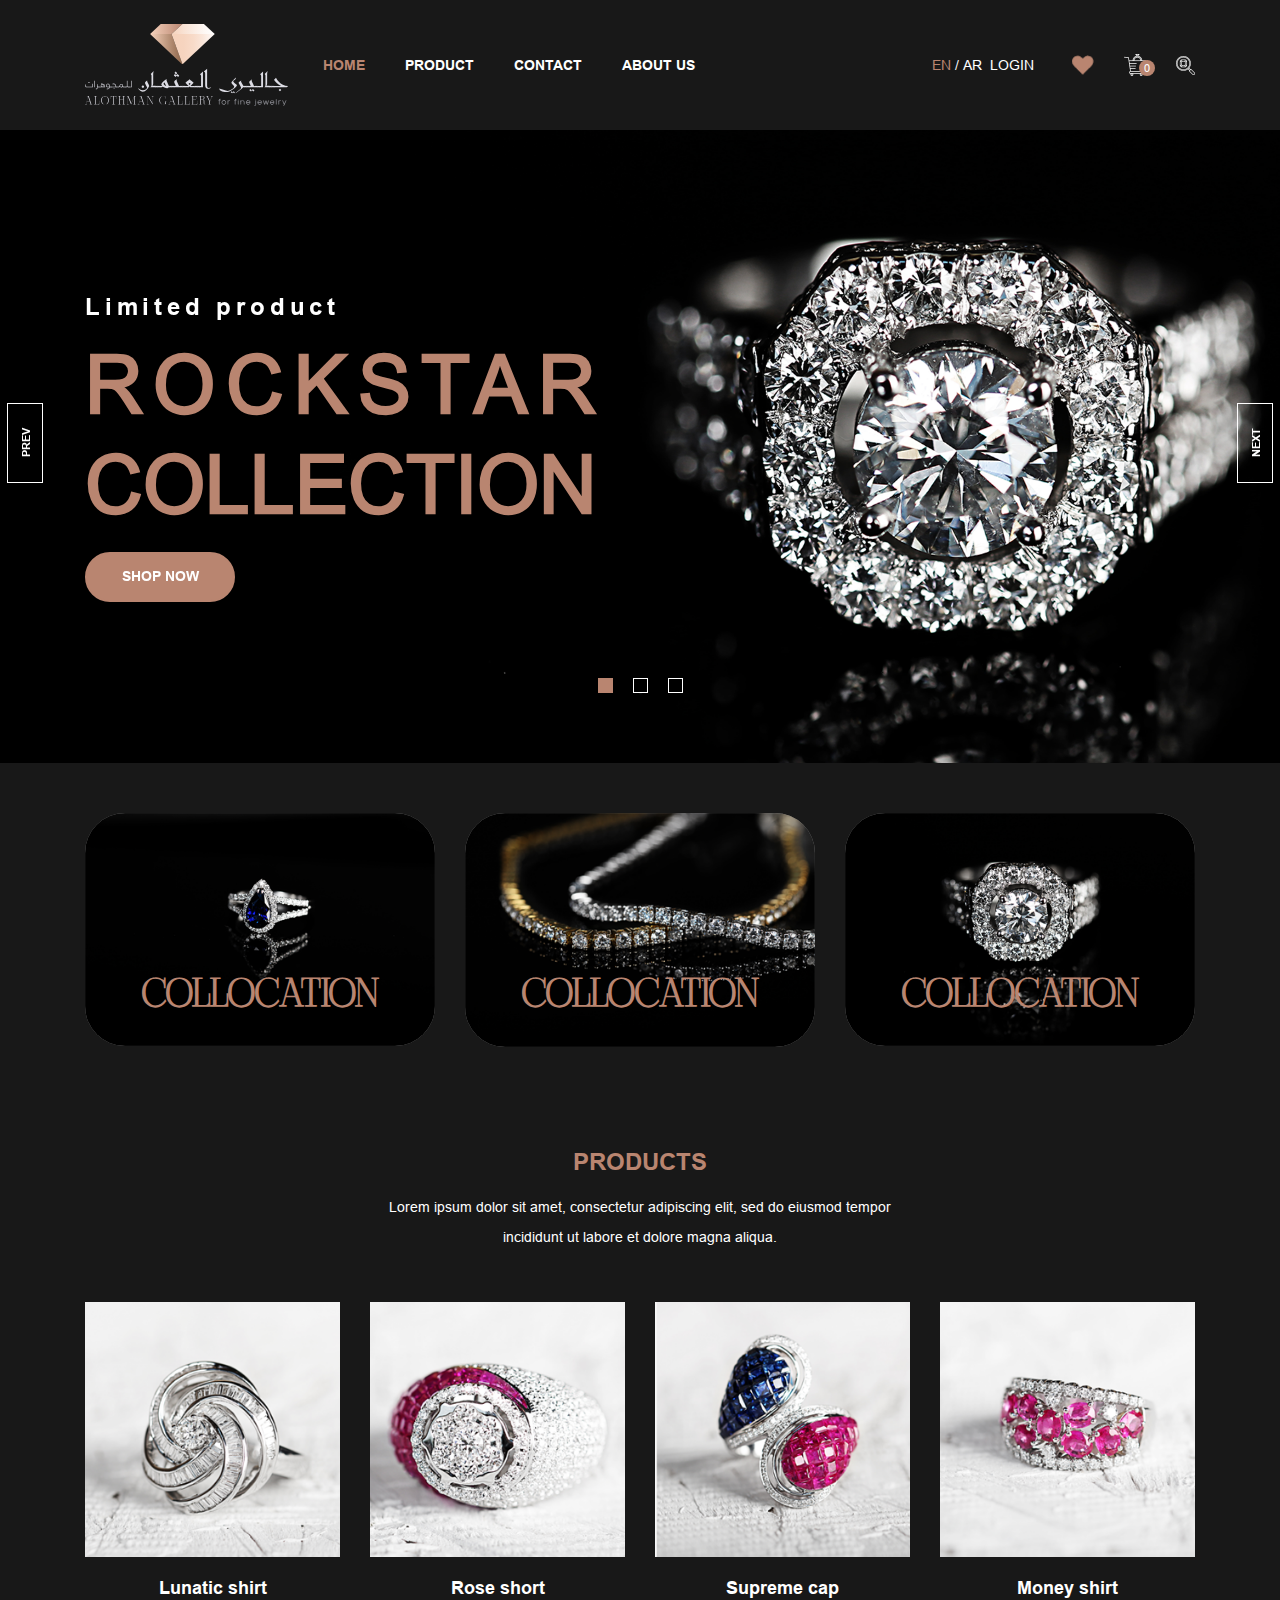
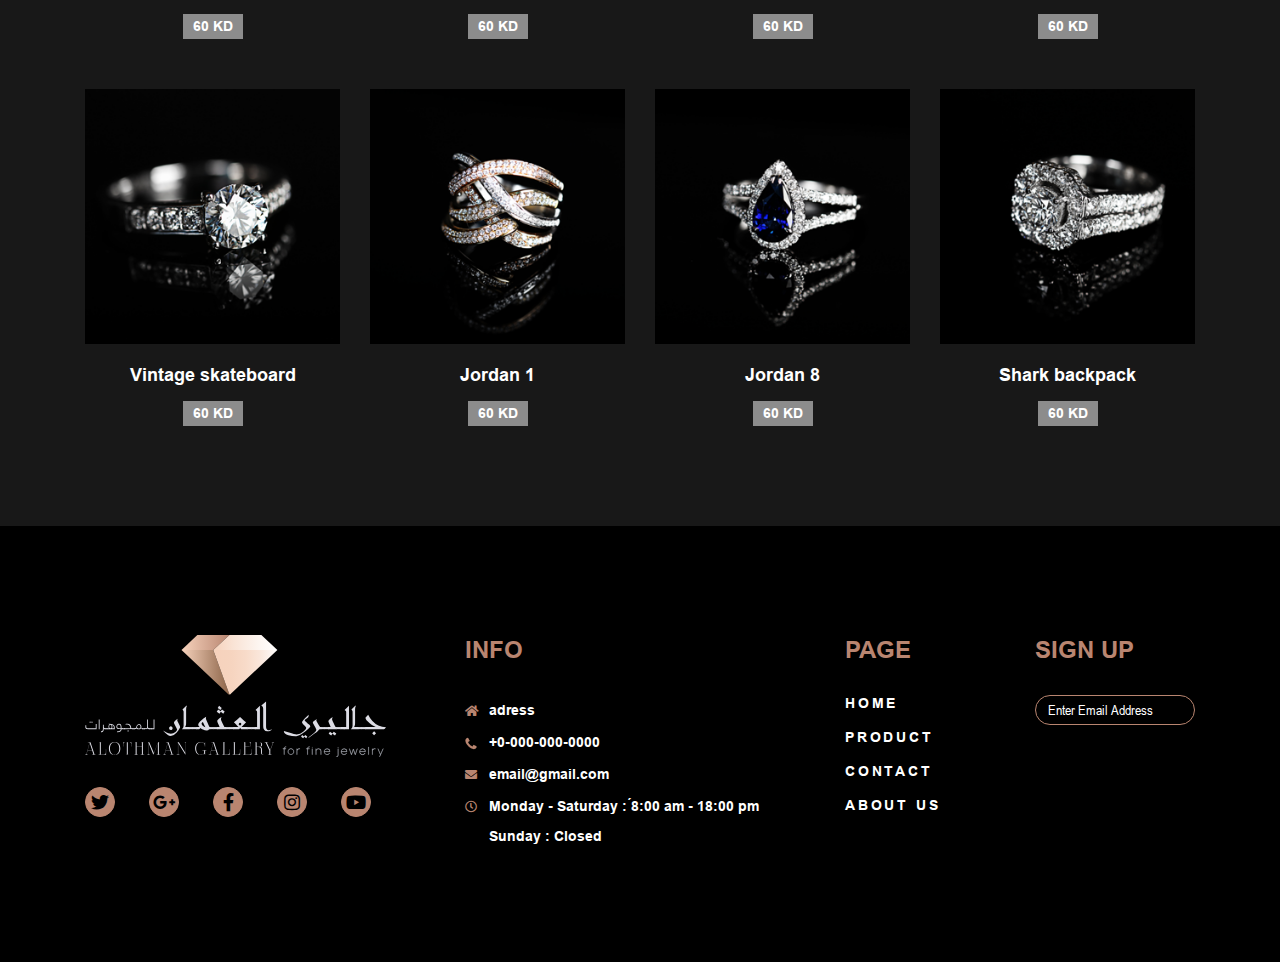
<file: theme/index.html>
<!doctype html>
<html lang="en">
<head>
<!-- Required meta tags -->
<meta charset="utf-8">
<meta name="viewport" content="width=device-width, initial-scale=1, shrink-to-fit=no">

<!-- Style CSS -->
<link rel="stylesheet" href="css/style.css">
<link rel="stylesheet" href="css/media.css">
<title>HOME || ALOTHMAN GALLARY FOR FINE JEWELRY</title>
</head>

<body>
<!--HEADER START-->
<header>
  <div class="container">
    <div class="row">
      <div class="col-md-12">
        <nav class="navbar navbar-expand-lg "> <a class="navbar_brand" href="index.html"> <img src="images/logo.svg" alt=""> </a>
          <div class="button-nav">
            <button class="navbar-toggler" type="button" data-toggle="collapse" data-target="#navbarSupportedContent" aria-controls="navbarSupportedContent" aria-expanded="false" aria-label="Toggle navigation"> <i class="fas fa-bars"></i> </button>
          </div>
          <div class="collapse navbar-collapse" id="navbarSupportedContent">
            <ul class="nav_links mr-auto">
              <li class="active"><a href="# ">Home </a></li>
              <li><a href="# ">product</a></li>
              <li><a href="#">contact</a></li>
              <li><a href="#">About Us</a></li>
            </ul>
          </div>
          <div class="right_links">
            <ul class="language_opt">
              <li> <a href="#" class="selected">EN</a>/<a href="#">AR</a></li>
              <li> <a href="#">Login</a> </li>
            </ul>
            <ul class="cart_item">
              <li> <a href="#"> <img src="images/heart.png" alt=""></a> </li>
              <li> <a href="#"><img src="images/cart.png" alt=""> <span class="cart-c">0</span> </a> </li>
              <li> <a href="#"><img src="images/search-icon.png" alt=""></a> </li>
            </ul>
          </div>
        </nav>
      </div>
    </div>
  </div>
</header>
<!--HEADER END--> 
<!--MAIN SLIDER START-->
<section class="slider-main">
  <div class="swiper-container">
    <div class="swiper-wrapper">
      <div class="swiper-slide">
        <div class="slider-box"> <img src="images/slider.png" alt="" class="img-fluid">
          <div class="text-wrapper">
            <div class="container">
              <div class="text-holder">
                <h4>Limited product</h4>
                <h3><span> rockstar</span> collection</h3>
                <a href="#" class="btn btn-shop">SHOP NOW</a> </div>
            </div>
          </div>
        </div>
      </div>
      <div class="swiper-slide">
        <div class="slider-box"> <img src="images/slider.png" alt="" class="img-fluid">
          <div class="text-wrapper">
            <div class="container">
              <div class="text-holder">
                <h4>Limited product</h4>
                <h3><span> rockstar</span> collection</h3>
                <a href="#" class="btn btn-shop">SHOP NOW</a> </div>
            </div>
          </div>
        </div>
      </div>
      <div class="swiper-slide">
        <div class="slider-box"> <img src="images/slider.png" alt="" class="img-fluid">
          <div class="text-wrapper">
            <div class="container">
              <div class="text-holder">
                <h4>Limited product</h4>
                <h3><span> rockstar</span> collection</h3>
                <a href="#" class="btn btn-shop">SHOP NOW</a> </div>
            </div>
          </div>
        </div>
      </div>
    </div>
    <!-- Add Arrows -->
    <div class="swiper-button-next">NEXT</div>
    <div class="swiper-button-prev">PREV</div>
    <!-- Add Pagination -->
    <div class="swiper-pagination"></div>
  </div>
</section>
<!--MAIN SLIDER END--> 
<!--CONTENT MAIN START--> 
<!--Featured Products Start-->
<section class="featured-products">
  <div class="container">
    <div class="row">
      <div class="col-md-4">
        <div class="card1"> <img src="images/featured1.png" alt="">
          <h3>collocation</h3>
        </div>
      </div>
      <div class="col-md-4">
        <div class="card1"> <img src="images/featured2.png" alt="">
          <h3>collocation</h3>
        </div>
      </div>
      <div class="col-md-4">
        <div class="card1"> <img src="images/featured3.png" alt="">
          <h3>collocation</h3>
        </div>
      </div>
    </div>
  </div>
</section>
<!--Featured Products End--> 
<!--Main Products Start-->
<section class="products">
  <div class="container">
    <div class="caption text-center">
      <h3> products</h3>
      <p>Lorem ipsum dolor sit amet, consectetur adipiscing elit, sed do eiusmod tempor incididunt ut labore et dolore magna aliqua. </p>
    </div>
    <div class="row">
      <div class="col-md-6 col-lg-3">
        <div class="product-card text-center">
          <div class="img-holder"> <img src="images/product1.png" alt="" class="img-fluid">
            <div class="over-link">
              <ul>
                <li><a href="#"><i class="fas fa-search"></i></a></li>
                <li><a href="#"><i class="fas fa-heart"></i></a></li>
                <li> <a href="#"><img src="images/car2.png" alt="" class="img-fluid"></a> </li>
              </ul>
            </div>
          </div>
          <h3>Lunatic shirt</h3>
          <p class="price">60 KD</p>
        </div>
      </div>
      <div class="col-md-6 col-lg-3">
        <div class="product-card text-center">
          <div class="img-holder"> <img src="images/product2.png" alt="" class="img-fluid">
            <div class="over-link">
              <ul>
                <li><a href="#"><i class="fas fa-search"></i></a></li>
                <li><a href="#"><i class="fas fa-heart"></i></a></li>
                <li> <a href="#"><img src="images/car2.png" alt="" class="img-fluid"></a> </li>
              </ul>
            </div>
          </div>
          <h3>Rose short</h3>
          <p class="price">60 KD</p>
        </div>
      </div>
      <div class="col-md-6 col-lg-3">
        <div class="product-card text-center">
          <div class="img-holder"> <img src="images/product3.png" alt="" class="img-fluid">
            <div class="over-link">
              <ul>
                <li><a href="#"><i class="fas fa-search"></i></a></li>
                <li><a href="#"><i class="fas fa-heart"></i></a></li>
                <li> <a href="#"><img src="images/car2.png" alt="" class="img-fluid"></a> </li>
              </ul>
            </div>
          </div>
          <h3>Supreme cap</h3>
          <p class="price">60 KD</p>
        </div>
      </div>
      <div class="col-md-6 col-lg-3">
        <div class="product-card text-center">
          <div class="img-holder"> <img src="images/product4.png" alt="" class="img-fluid">
            <div class="over-link">
              <ul>
                <li><a href="#"><i class="fas fa-search"></i></a></li>
                <li><a href="#"><i class="fas fa-heart"></i></a></li>
                <li> <a href="#"><img src="images/car2.png" alt="" class="img-fluid"></a> </li>
              </ul>
            </div>
          </div>
          <h3>Money shirt</h3>
          <p class="price">60 KD</p>
        </div>
      </div>
      <div class="col-md-6 col-lg-3">
        <div class="product-card text-center">
          <div class="img-holder"> <img src="images/product5.png" alt="" class="img-fluid">
            <div class="over-link">
              <ul>
                <li><a href="#"><i class="fas fa-search"></i></a></li>
                <li><a href="#"><i class="fas fa-heart"></i></a></li>
                <li> <a href="#"><img src="images/car2.png" alt="" class="img-fluid"></a> </li>
              </ul>
            </div>
          </div>
          <h3>Vintage skateboard</h3>
          <p class="price">60 KD</p>
        </div>
      </div>
      <div class="col-md-6 col-lg-3">
        <div class="product-card text-center">
          <div class="img-holder"> <img src="images/product6.png" alt="" class="img-fluid">
            <div class="over-link">
              <ul>
                <li><a href="#"><i class="fas fa-search"></i></a></li>
                <li><a href="#"><i class="fas fa-heart"></i></a></li>
                <li> <a href="#"><img src="images/car2.png" alt="" class="img-fluid"></a> </li>
              </ul>
            </div>
          </div>
          <h3>Jordan 1</h3>
          <p class="price">60 KD</p>
        </div>
      </div>
      <div class="col-md-6 col-lg-3">
        <div class="product-card text-center">
          <div class="img-holder"> <img src="images/product7.png" alt="" class="img-fluid">
            <div class="over-link">
              <ul>
                <li><a href="#"><i class="fas fa-search"></i></a></li>
                <li><a href="#"><i class="fas fa-heart"></i></a></li>
                <li> <a href="#"><img src="images/car2.png" alt="" class="img-fluid"></a> </li>
              </ul>
            </div>
          </div>
          <h3>Jordan 8</h3>
          <p class="price">60 KD</p>
        </div>
      </div>
      <div class="col-md-6 col-lg-3">
        <div class="product-card text-center">
          <div class="img-holder"> <img src="images/product8.png" alt="" class="img-fluid">
            <div class="over-link">
              <ul>
                <li><a href="#"><i class="fas fa-search"></i></a></li>
                <li><a href="#"><i class="fas fa-heart"></i></a></li>
                <li> <a href="#"><img src="images/car2.png" alt="" class="img-fluid"></a> </li>
              </ul>
            </div>
          </div>
          <h3>Shark backpack</h3>
          <p class="price">60 KD</p>
        </div>
      </div>
    </div>
  </div>
</section>
<!--Main Products End--> 
<!--CONTENT MAIN END--> 
<!--FOOTER START-->
<footer>
  <div class="container">
    <div class="row">
      <div class="col-lg-4">
        <div class="f-card"> <a href="index.html" class="brand_footer"> <img src="images/logo.svg" alt=""> </a>
          <ul class="social-links">
            <li><a href="#"><i class="fab fa-twitter"></i></a></li>
            <li><a href="#"><i class="fab fa-google-plus-g"></i></a></li>
            <li><a href="#"><i class="fab fa-facebook-f"></i></a></li>
            <li><a href="#"><i class="fab fa-instagram"></i></a></li>
            <li><a href="#"><i class="fab fa-youtube"></i></a></li>
          </ul>
        </div>
      </div>
      <div class="col-lg-8">
        <div class="row">
          <div class="col-md-6">
            <h2 class="heading3">INFO</h2>
            <ul class="address-box">
              <li> <span><i class="fas fa-home"></i> </span>adress </li>
              <li><span><img src="images/phone.png" alt=""></span> +0-000-000-0000 </li>
              <li><span><i class="fas fa-envelope"></i></span> <a href="mailto:email@gmail.com">email@gmail.com</a> </li>
              <li><span><i class="far fa-clock"></i></span> Monday - Saturday : ́8:00 am - 18:00 pm <br>
                Sunday : Closed </li>
            </ul>
          </div>
          <div class="col-md-3">
            <h2 class="heading3">Page</h2>
            <ul class="quick-links">
              <li><a href="#">Home</a></li>
              <li><a href="#">product</a></li>
              <li><a href="#">contact</a></li>
              <li><a href="#">About Us</a></li>
            </ul>
          </div>
          <div class="col-md-3">
            <h2 class="heading3">Sign Up</h2>
            <form action="">
              <input type="text" class="form-control" placeholder="Enter Email Address">
            </form>
          </div>
        </div>
      </div>
    </div>
  </div>
</footer>
<a href="javascript:" id="return-to-top">TOP</a> 
<!--FOOTER END--> 
<!-- Optional JavaScript --> 
<!-- jQuery first, then Popper.js, then Bootstrap JS --> 
<script src="js/jquery-3.3.1.slim.min.js "></script> 
<script src="js/jquery.min.js"></script> 
<script src="js/popper.min.js "></script> 
<script src="js/bootstrap.min.js "></script> 
<script src="js/swiper.min.js"></script> 
<script src="js/script.js"></script>
</body>
</html>
</file>
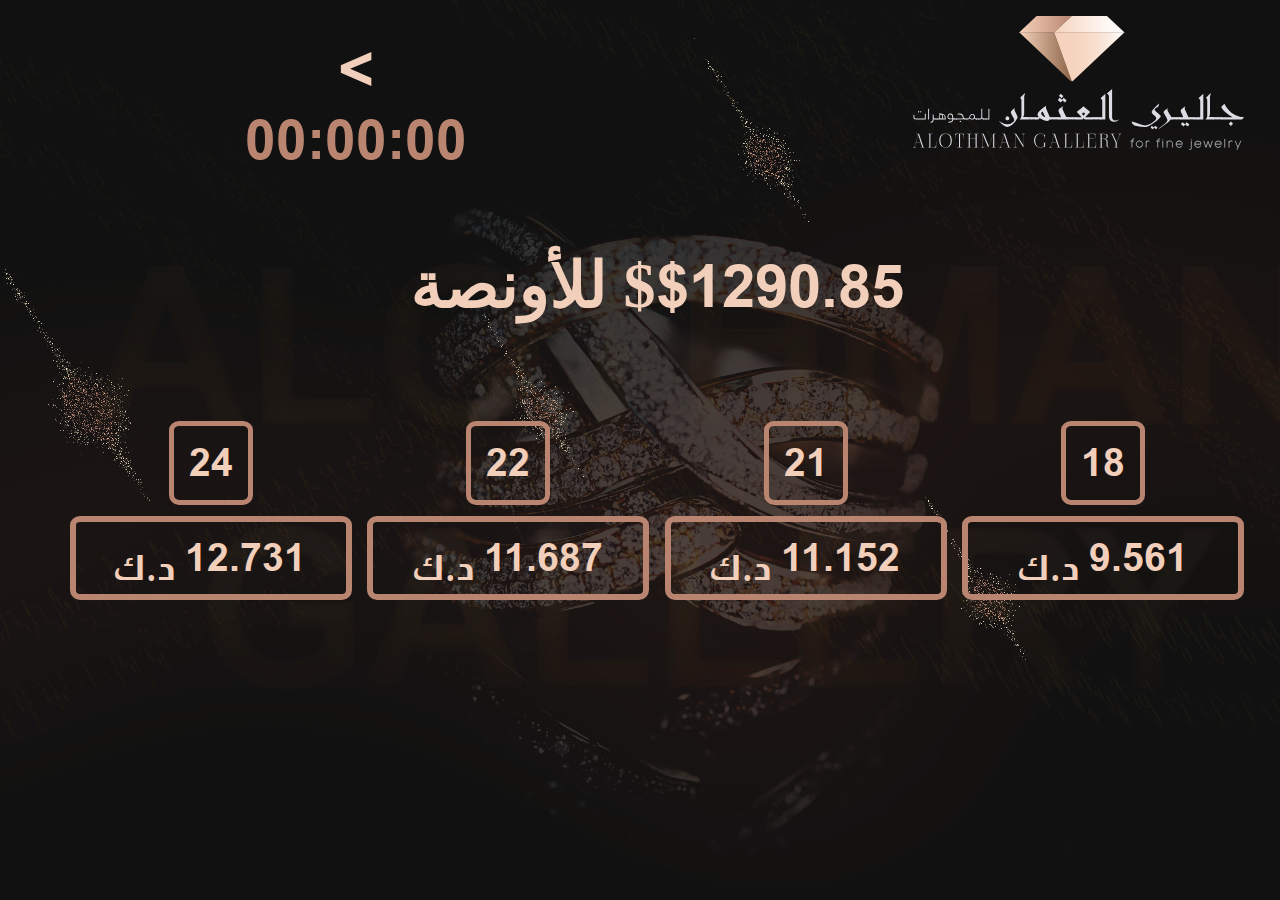
<file: price2.html>
<!doctype html>
<html lang="en">
<head>
<!-- Required meta tags -->
<meta charset="utf-8">
<meta name="viewport" content="width=device-width, initial-scale=1, shrink-to-fit=no">

<!-- Style CSS -->
<link rel="stylesheet" href="css/style.css">
<link rel="stylesheet" href="css/media.css">
<title>LIST || ALOTHMAN GALLARY FOR FINE JEWELRY</title>
</head>

<body>
<div class="price-main">
    <div class="container-fluid">
        <div class="row">
            <div class="col-md-6 order-lg-1 order-md-1 order-sm-2">
                <div class="header-left">
                    <h1><span id="dateOnly"><</h1>
                    <h2><span id="timeOnly">00:00:00</span></h2>
                </div>
            </div>
            <div class="col-md-6 text-right order-lg-2 order-md-2 order-sm-1"> <a href="#" class="brand-img d-inline-block"> <img src="images/logo.svg" alt=""> </a> </div>
        </div>
        <div class="row">
            <div class="col-md-12">
                <div class="price_box text-center">
                    <h1>  <span> للأونصة $</span><strong id="price_ounce">$1290.85</strong></h1>
                </div>
                <div class="number-counter-main">
                    <ul class="number-item">
                        <li>
                            <h3>24</h3>
                            <p ><span>د.ك</span><strong id="price_g24">12.731</strong></p>
                        </li>
                    </ul>
                    <ul class="number-item">
                        <li>
                            <h3>22</h3>
                            <p ><span>د.ك</span><strong id="price_g22">11.687</strong></p>
                        </li>
                    </ul>
                    <ul class="number-item">
                        <li>
                            <h3>21</h3>
                            <p ><span>د.ك</span><strong id="price_g21">11.152</strong></p>
                        </li>
                    </ul>
                    <ul class="number-item">
                        <li>
                            <h3>18</h3>
                            <p ><span>د.ك</span><strong id="price_g18">9.561</strong></p>
                        </li>
                    </ul>
                </div>
            </div>
        </div>
    </div>
</div>
</body>
<!--FOOTER END-->
<!-- Optional JavaScript -->
<!-- jQuery first, then Popper.js, then Bootstrap JS -->
<script src="js/jquery-3.3.1.slim.min.js "></script>
<script src="js/jquery.min.js"></script>
<script src="js/popper.min.js "></script>
<script src="js/bootstrap.min.js "></script>
<script src="https://www.dhahabonline.com/js/dhahab.js"></script>
<script>

                                 // Set the date we're counting down to
            var countDownDate = new Date("April 19, 2019 15:37:25").getTime();

            // Update the count down every 1 second
            var x = setInterval(function() {
							var currentDate = new Date();
							var str = currentDate.toString();
							var dateArray = str.split(" ");
							var day = dateArray[0];
							var month = dateArray[1];
							var dayOfMonth = dateArray[2];
							var year = dateArray[3];
							var time = dateArray[4];
							var dateString =  year + " " + dayOfMonth + " " + day + " " + month;
							document.getElementById("timeOnly").innerHTML = time;
							document.getElementById("dateOnly").innerHTML = dateString;
            }, 1000);


	</script>
</body>
</html>
</file>
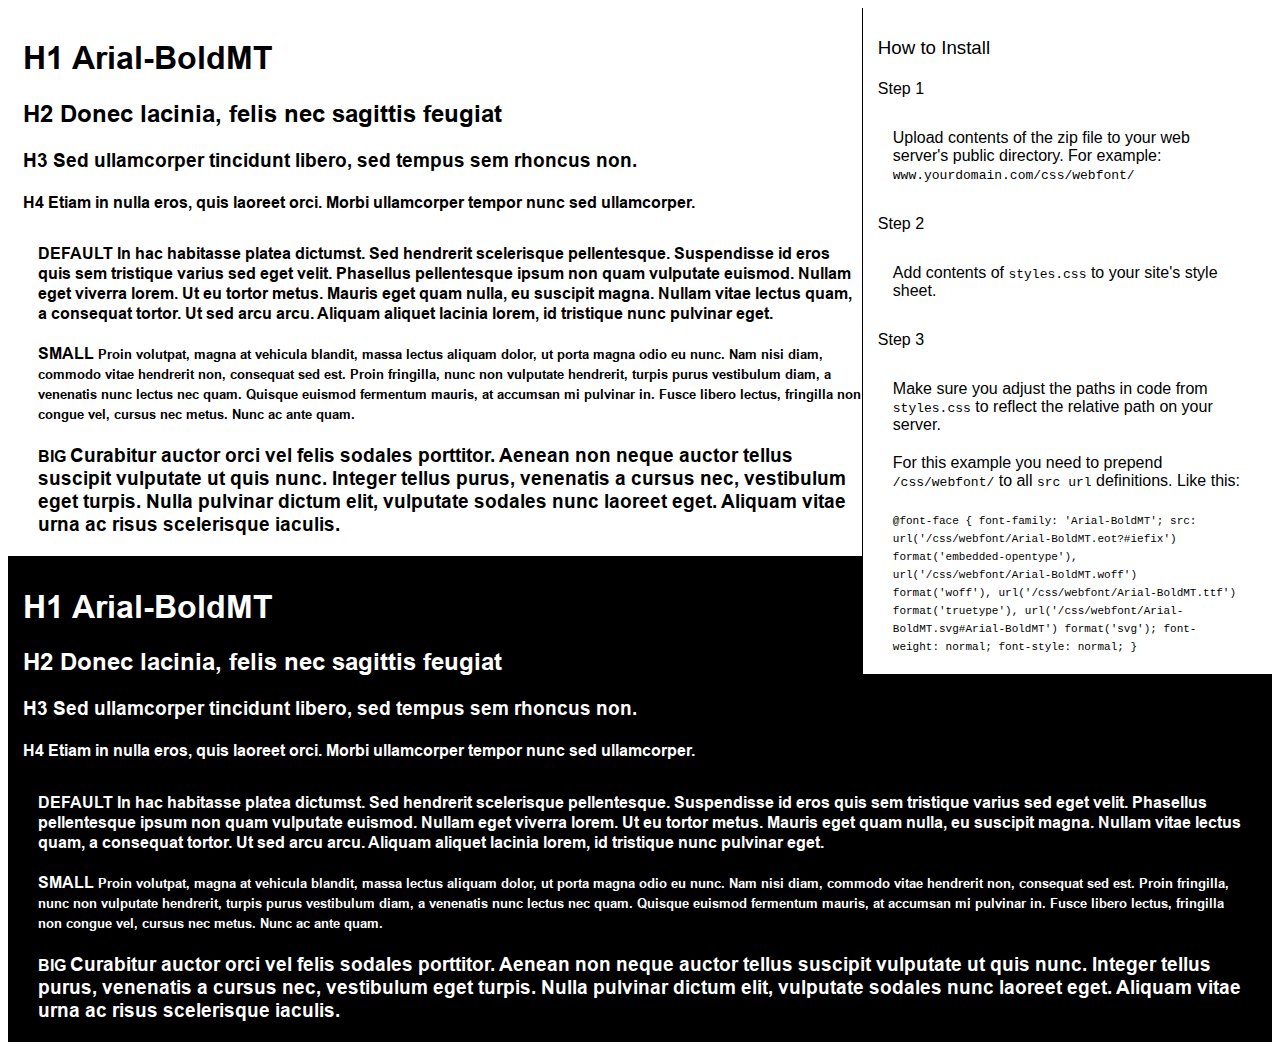
<file: fonts/preview.html>
<!DOCTYPE html>
<html>
<head>
<title>
Arial-BoldMT
 - Web font preview
</title>
<style type='text/css'>

@font-face {
  font-family: 'Arial-BoldMT';
  src: url('Arial-BoldMT.eot?#iefix') format('embedded-opentype'),  url('Arial-BoldMT.woff') format('woff'), url('Arial-BoldMT.ttf')  format('truetype'), url('Arial-BoldMT.svg#Arial-BoldMT') format('svg');
  font-weight: normal;
  font-style: normal;
}

body { font-family: 'Arial-BoldMT' !important; }
h1, h2, h3, h4 { font-weight: normal; }
.reg { color:black; background:white; }
.inverse { color:white; background:black; }
div { padding: 10px 15px; }
.right { background:white; width:30%; float: right; font-family: sans-serif; border: 1px solid black; border-width: 0 0 1px 1px;}
</style>
</head>
<body>
<div class='right'>
<h3>How to Install</h3>
<h4>Step 1</h4>
<div>
Upload contents of the zip file to your web server's public directory. For example:
<code>www.yourdomain.com/css/webfont/</code>
</div>
<h4>Step 2</h4>
<div>
Add contents of
<code>styles.css</code>
to your site's style sheet.
</div>
<h4>Step 3</h4>
<div>
Make sure you adjust the paths in code from
<code>styles.css</code>
to reflect the relative path on your server.
</div>
<div>
For this example you need to prepend
<code>/css/webfont/</code>
to all
<code>src url</code>
definitions. Like this:
</div>
<div>
<code style='font-size:11px;'>@font-face {
  font-family: 'Arial-BoldMT';
  src: url('/css/webfont/Arial-BoldMT.eot?#iefix') format('embedded-opentype'),  url('/css/webfont/Arial-BoldMT.woff') format('woff'), url('/css/webfont/Arial-BoldMT.ttf')  format('truetype'), url('/css/webfont/Arial-BoldMT.svg#Arial-BoldMT') format('svg');
  font-weight: normal;
  font-style: normal;
}</code>
</div>
</div>
<div class='reg'>
<h1>
H1
Arial-BoldMT
</h1>
<h2>
H2
Donec lacinia, felis nec sagittis feugiat
</h2>
<h3>
H3
Sed ullamcorper tincidunt libero, sed tempus sem rhoncus non.
</h3>
<h4>
H4
Etiam in nulla eros, quis laoreet orci. Morbi ullamcorper tempor nunc sed ullamcorper.
</h4>
<div>
DEFAULT
In hac habitasse platea dictumst. Sed hendrerit scelerisque pellentesque. Suspendisse id eros quis sem tristique varius sed eget velit. Phasellus pellentesque ipsum non quam vulputate euismod. Nullam eget viverra lorem. Ut eu tortor metus. Mauris eget quam nulla, eu suscipit magna. Nullam vitae lectus quam, a consequat tortor. Ut sed arcu arcu. Aliquam aliquet lacinia lorem, id tristique nunc pulvinar eget.
</div>
<div>
SMALL
<small>
Proin volutpat, magna at vehicula blandit, massa lectus aliquam dolor, ut porta magna odio eu nunc. Nam nisi diam, commodo vitae hendrerit non, consequat sed est. Proin fringilla, nunc non vulputate hendrerit, turpis purus vestibulum diam, a venenatis nunc lectus nec quam. Quisque euismod fermentum mauris, at accumsan mi pulvinar in. Fusce libero lectus, fringilla non congue vel, cursus nec metus. Nunc ac ante quam.
</small>
</div>
<div>
BIG
<big>
Curabitur auctor orci vel felis sodales porttitor. Aenean non neque auctor tellus suscipit vulputate ut quis nunc. Integer tellus purus, venenatis a cursus nec, vestibulum eget turpis. Nulla pulvinar dictum elit, vulputate sodales nunc laoreet eget. Aliquam vitae urna ac risus scelerisque iaculis.
</big>
</div>

</div>
<div class='inverse'>
<h1>
H1
Arial-BoldMT
</h1>
<h2>
H2
Donec lacinia, felis nec sagittis feugiat
</h2>
<h3>
H3
Sed ullamcorper tincidunt libero, sed tempus sem rhoncus non.
</h3>
<h4>
H4
Etiam in nulla eros, quis laoreet orci. Morbi ullamcorper tempor nunc sed ullamcorper.
</h4>
<div>
DEFAULT
In hac habitasse platea dictumst. Sed hendrerit scelerisque pellentesque. Suspendisse id eros quis sem tristique varius sed eget velit. Phasellus pellentesque ipsum non quam vulputate euismod. Nullam eget viverra lorem. Ut eu tortor metus. Mauris eget quam nulla, eu suscipit magna. Nullam vitae lectus quam, a consequat tortor. Ut sed arcu arcu. Aliquam aliquet lacinia lorem, id tristique nunc pulvinar eget.
</div>
<div>
SMALL
<small>
Proin volutpat, magna at vehicula blandit, massa lectus aliquam dolor, ut porta magna odio eu nunc. Nam nisi diam, commodo vitae hendrerit non, consequat sed est. Proin fringilla, nunc non vulputate hendrerit, turpis purus vestibulum diam, a venenatis nunc lectus nec quam. Quisque euismod fermentum mauris, at accumsan mi pulvinar in. Fusce libero lectus, fringilla non congue vel, cursus nec metus. Nunc ac ante quam.
</small>
</div>
<div>
BIG
<big>
Curabitur auctor orci vel felis sodales porttitor. Aenean non neque auctor tellus suscipit vulputate ut quis nunc. Integer tellus purus, venenatis a cursus nec, vestibulum eget turpis. Nulla pulvinar dictum elit, vulputate sodales nunc laoreet eget. Aliquam vitae urna ac risus scelerisque iaculis.
</big>
</div>

</div>
</body>
</html>
</file>
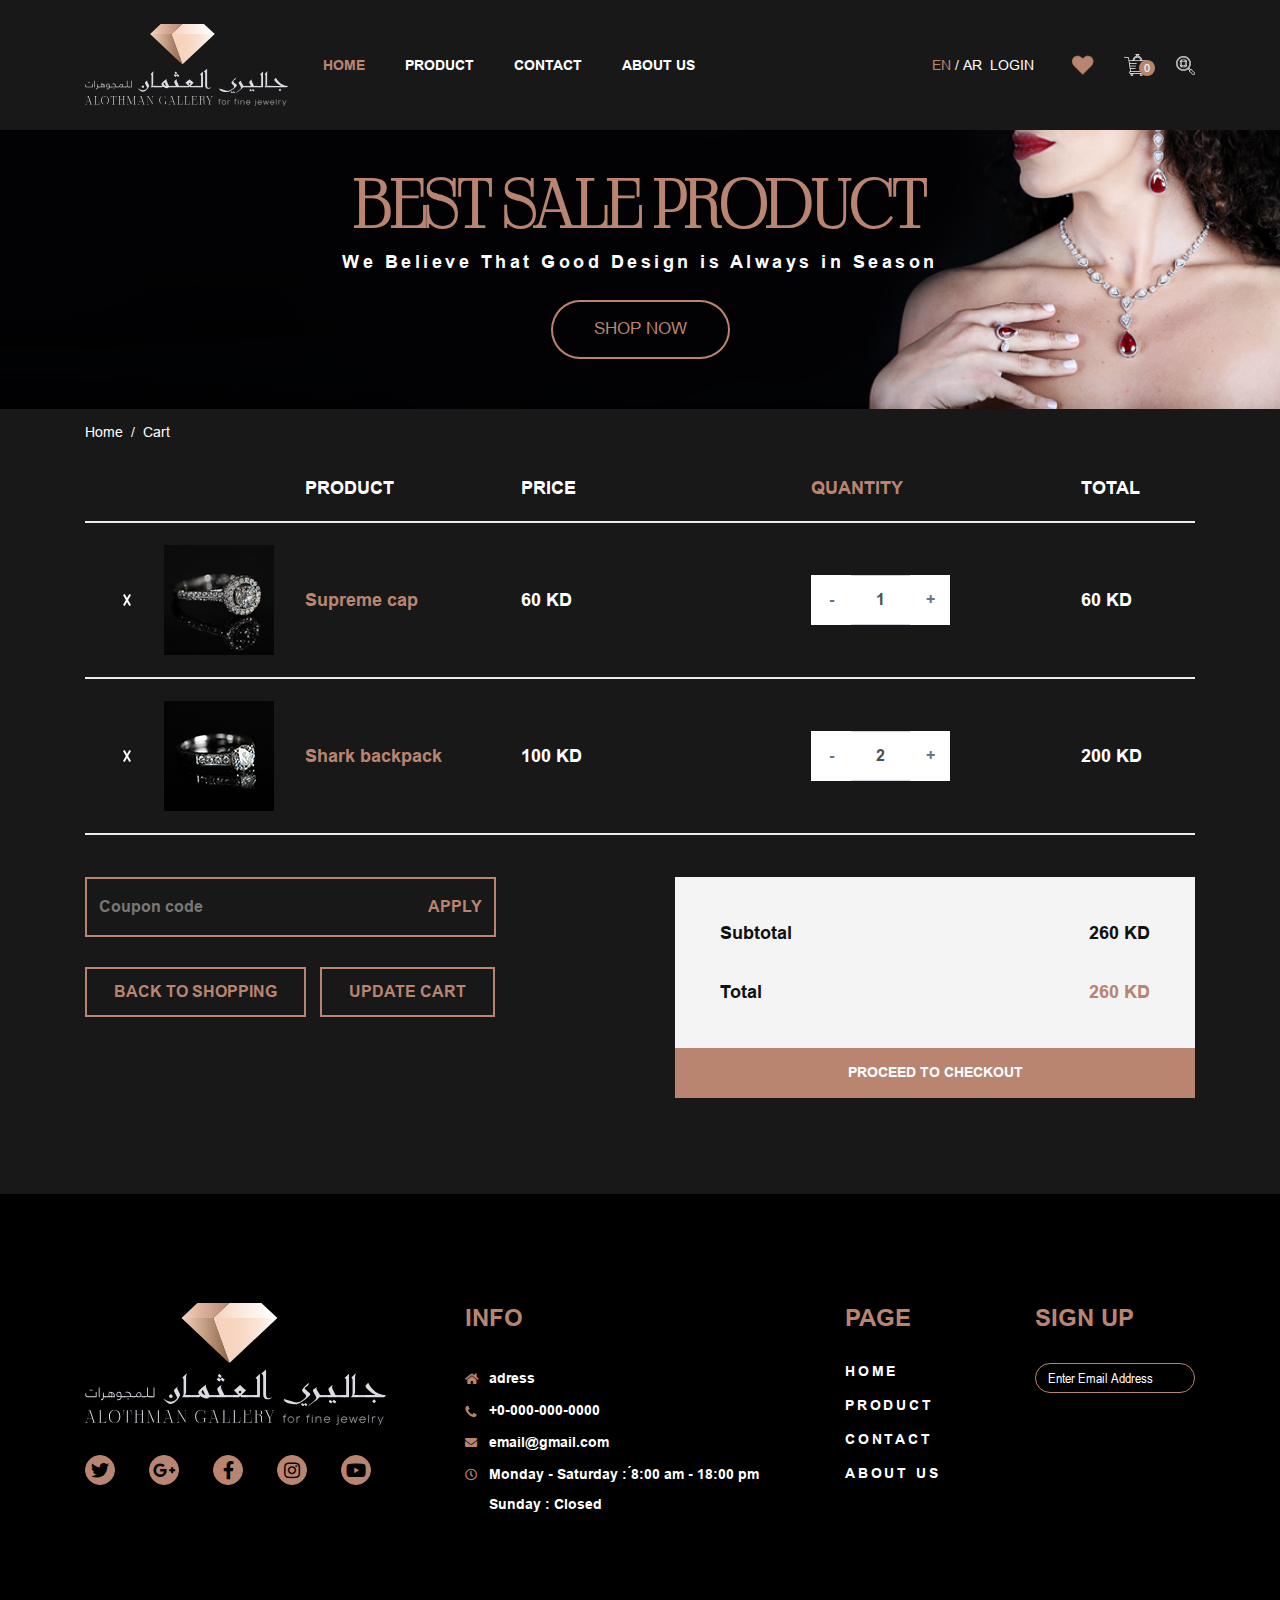
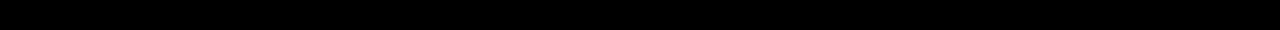
<file: theme/cart.html>
<!doctype html>
<html lang="en">
<head>
<!-- Required meta tags -->
<meta charset="utf-8">
<meta name="viewport" content="width=device-width, initial-scale=1, shrink-to-fit=no">

<!-- Style CSS -->
<link rel="stylesheet" href="css/style.css">
<link rel="stylesheet" href="css/media.css">
<title>Cart || ALOTHMAN GALLARY FOR FINE JEWELRY</title>
</head>

<body>
<!--HEADER START-->
<header>
  <div class="container">
    <div class="row">
      <div class="col-md-12">
        <nav class="navbar navbar-expand-lg "> <a class="navbar_brand" href="index.html"> <img src="images/logo.svg" alt=""> </a>
          <div class="button-nav">
            <button class="navbar-toggler" type="button" data-toggle="collapse" data-target="#navbarSupportedContent" aria-controls="navbarSupportedContent" aria-expanded="false" aria-label="Toggle navigation"> <i class="fas fa-bars"></i> </button>
          </div>
          <div class="collapse navbar-collapse" id="navbarSupportedContent">
            <ul class="nav_links mr-auto">
              <li class="active"><a href="# ">Home </a></li>
              <li><a href="# ">product</a></li>
              <li><a href="#">contact</a></li>
              <li><a href="#">About Us</a></li>
            </ul>
          </div>
          <div class="right_links">
            <ul class="language_opt">
              <li> <a href="#" class="selected">EN</a>/<a href="#">AR</a></li>
              <li> <a href="#">Login</a> </li>
            </ul>
            <ul class="cart_item">
              <li> <a href="#"> <img src="images/heart.png" alt=""></a> </li>
              <li> <a href="#"><img src="images/cart.png" alt=""> <span class="cart-c">0</span> </a> </li>
              <li> <a href="#"><img src="images/search-icon.png" alt=""></a> </li>
            </ul>
          </div>
        </nav>
      </div>
    </div>
  </div>
</header>
<!--HEADER END--> 
<!--banner top Start-->
<section class="bannner-top">
  <div class="container">
    <div class="banner-text text-center">
      <h3>BEST SALE PRODUCT</h3>
      <p>We Believe That Good Design is Always in Season</p>
      <a href="#" class="btn btn-shop2">shop now</a> </div>
  </div>
</section>
<!--banner top End--> 
<!--CONTENT MAIN START-->
<section class="checkout cart">
  <div class="container">
    <nav aria-label="breadcrumb">
      <ol class="breadcrumb">
        <li class="breadcrumb-item"><a href="index.html">Home</a></li>
       
        <li class="breadcrumb-item active" aria-current="page">Cart</li>
      </ol>
    </nav>
    <div class="table-responsive ">
      <table class="table">
        <thead>
          <tr>
            <th></th>
            <th scope="col">PRODUCT</th>
            <th scope="col">PRICE</th>
            <th scope="col" class="qty">QUANTITY</th>
            <th scope="col">TOTAL</th>
          </tr>
        </thead>
        <tbody>
          <tr>
            <td data-label="ITEM"><div class="cart-item"> <a href="#" class="remove_btn"> <img src="images/close.png" alt=""> </a> <img src="images/cart-item1.png" alt=""> </div></td>
            <td data-label="PRODUCT" class="pr-cart">Supreme cap</td>
            <td data-label="PRICE">60 KD</td>
            <td data-label="QUANTITY"><div class="spinner">
                <input type="number" value="1" min="0" max="20" step="1" />
              </div></td>
            <td data-label="TOTAL">60 KD</td>
          </tr>
          <tr>
            <td data-label="ITEM"><div class="cart-item"> <a href="#" class="remove_btn"> <img src="images/close.png" alt=""> </a> <img src="images/cart-item2.png" alt=""> </div></td>
            <td data-label="PRODUCT" class="pr-cart">Shark backpack</td>
            <td data-label="PRICE">100 KD</td>
            <td data-label="QUANTITY"><div class="spinner">
                <input type="number" value="2" min="0" max="20" step="1" />
              </div></td>
            <td data-label="TOTAL">200 KD</td>
          </tr>
        </tbody>
      </table>
    </div>
    <form action="" class="custom-form">
      <div class="row">
        <div class="col-lg-6">
          <div class="form-w">
            <div class="form-group">
              <div class="input-group coupn-input">
                <input type="text" class="form-control" id="inlineFormInputGroupUsername2" placeholder="Coupon code">
                <div class="input-group-prepend">
                  <button class="input-group-text"> apply</button>
                </div>
              </div>
            </div>
            <div class="link-box"> <a href="#" class="btn btn-secondary">back to shopping </a> <a href="#" class="btn btn-secondary">update cart</a> </div>
          </div>
        </div>
        <div class="col-lg-6">
          <div class="total_cart">
            <div class="cart-body">
              <p> <span>Subtotal</span> <span class="amount">260 KD</span> </p>
              <p> <span>Total</span> <span class="amount clr-b">260 KD</span> </p>
            </div>
            <a href="#" class="btn btn-primary w-100">Proceed to checkout</a> </div>
        </div>
      </div>
    </form>
  </div>
</section>
<!--CONTENT MAIN END--> 
<!--FOOTER START-->
<footer>
  <div class="container">
    <div class="row">
      <div class="col-lg-4">
        <div class="f-card"> <a href="index.html" class="brand_footer"> <img src="images/logo.svg" alt=""> </a>
          <ul class="social-links">
            <li><a href="#"><i class="fab fa-twitter"></i></a></li>
            <li><a href="#"><i class="fab fa-google-plus-g"></i></a></li>
            <li><a href="#"><i class="fab fa-facebook-f"></i></a></li>
            <li><a href="#"><i class="fab fa-instagram"></i></a></li>
            <li><a href="#"><i class="fab fa-youtube"></i></a></li>
          </ul>
        </div>
      </div>
      <div class="col-lg-8">
        <div class="row">
          <div class="col-md-6">
            <h2 class="heading3">INFO</h2>
            <ul class="address-box">
              <li> <span><i class="fas fa-home"></i> </span>adress </li>
              <li><span><img src="images/phone.png" alt=""></span> +0-000-000-0000 </li>
              <li><span><i class="fas fa-envelope"></i></span> <a href="mailto:email@gmail.com">email@gmail.com</a> </li>
              <li><span><i class="far fa-clock"></i></span> Monday - Saturday : ́8:00 am - 18:00 pm <br>
                Sunday : Closed </li>
            </ul>
          </div>
          <div class="col-md-3">
            <h2 class="heading3">Page</h2>
            <ul class="quick-links">
              <li><a href="#">Home</a></li>
              <li><a href="#">product</a></li>
              <li><a href="#">contact</a></li>
              <li><a href="#">About Us</a></li>
            </ul>
          </div>
          <div class="col-md-3">
            <h2 class="heading3">Sign Up</h2>
            <form action="">
              <input type="text" class="form-control" placeholder="Enter Email Address">
            </form>
          </div>
        </div>
      </div>
    </div>
  </div>
</footer>
<a href="javascript:" id="return-to-top">TOP</a> 
<!--FOOTER END--> 
<!-- Optional JavaScript --> 
<!-- jQuery first, then Popper.js, then Bootstrap JS --> 
<script src="js/jquery-3.3.1.slim.min.js "></script> 
<script src="js/jquery.min.js"></script> 
<script src="js/popper.min.js "></script> 
<script src="js/bootstrap.min.js "></script> 
<script src="js/swiper.min.js"></script> 
<script src="js/bootstrap-input-spinner.js"></script> 
<script src="js/script.js"></script> 
<script>
        $("input[type='number']").inputSpinner()
    </script>
</body>
</html>
</file>
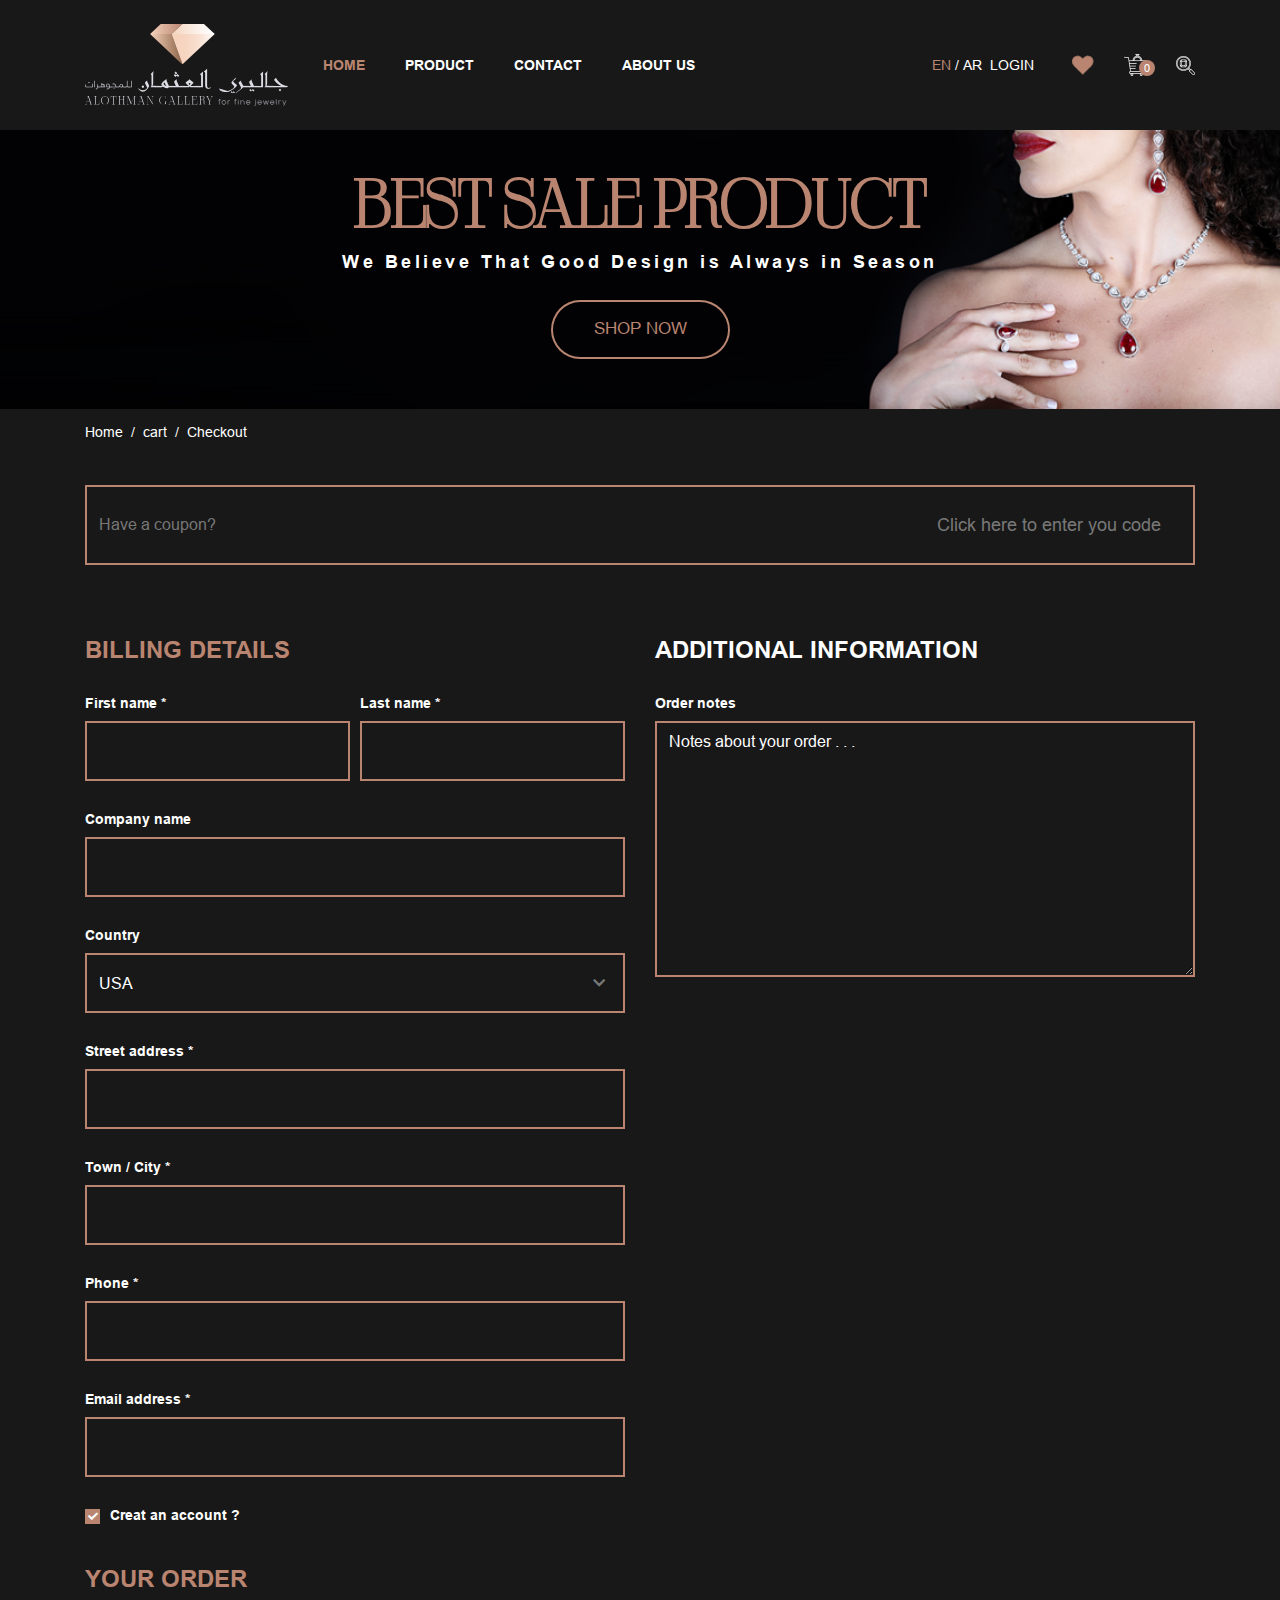
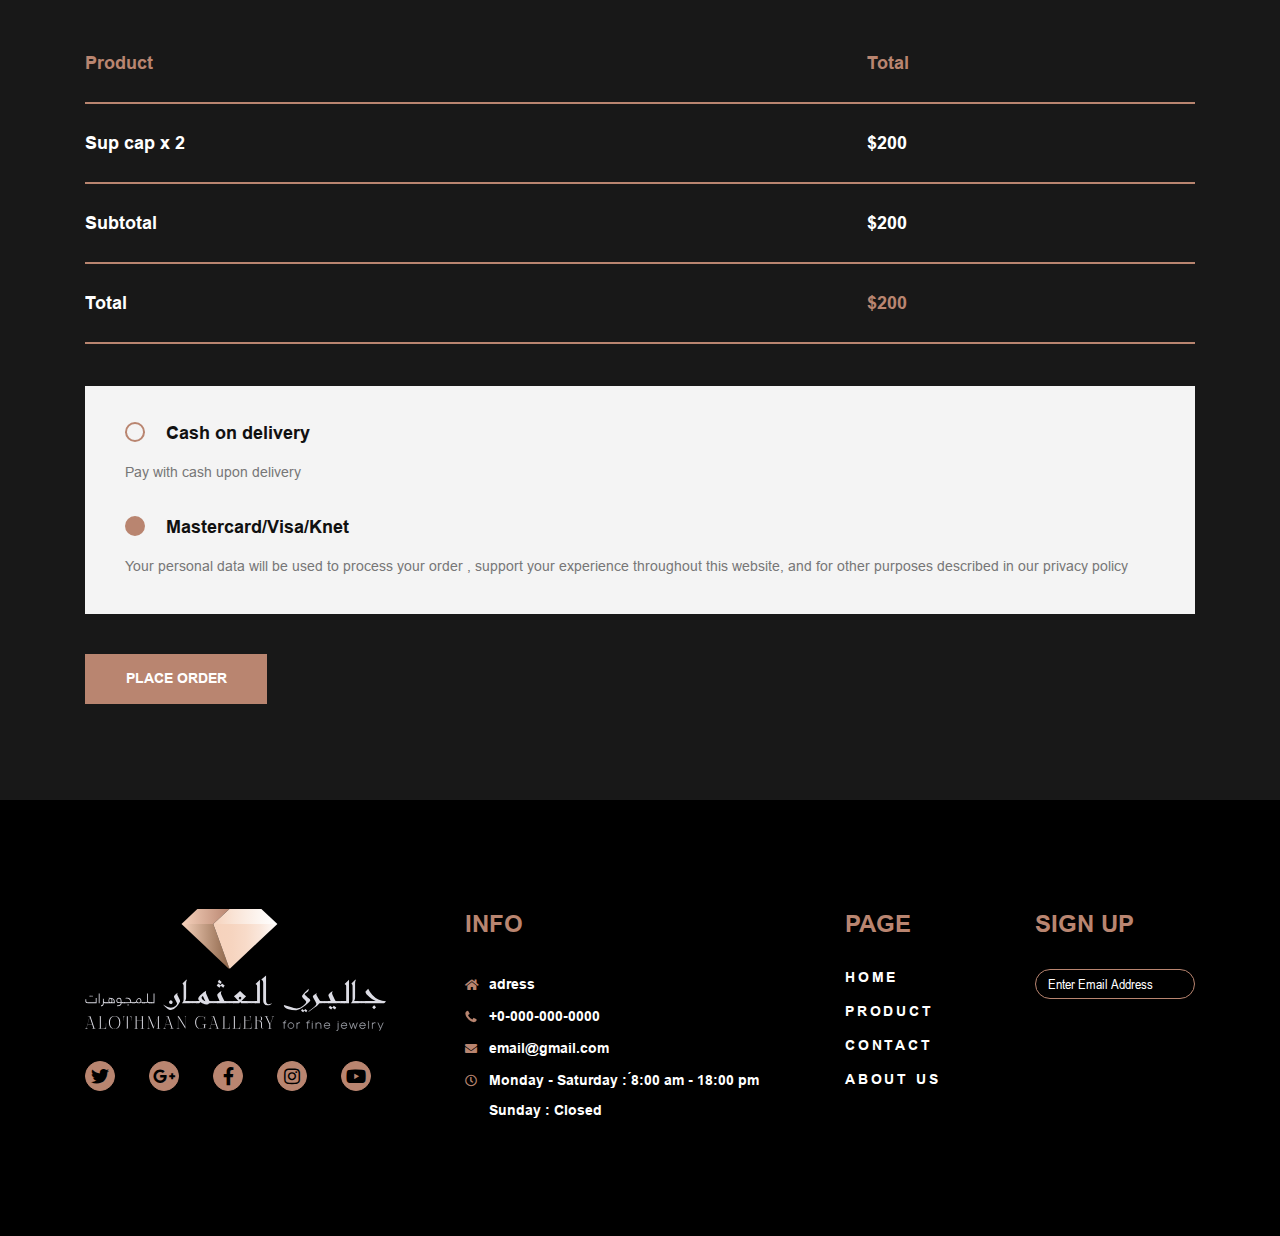
<file: theme/checkout.html>
<!doctype html>
<html lang="en">
<head>
<!-- Required meta tags -->
<meta charset="utf-8">
<meta name="viewport" content="width=device-width, initial-scale=1, shrink-to-fit=no">

<!-- Style CSS -->
<link rel="stylesheet" href="css/style.css">
<link rel="stylesheet" href="css/media.css">
<title>Checkout || ALOTHMAN GALLARY FOR FINE JEWELRY</title>
</head>

<body>
<!--HEADER START-->
<header>
  <div class="container">
    <div class="row">
      <div class="col-md-12">
        <nav class="navbar navbar-expand-lg "> <a class="navbar_brand" href="index.html"> <img src="images/logo.svg" alt=""> </a>
          <div class="button-nav">
            <button class="navbar-toggler" type="button" data-toggle="collapse" data-target="#navbarSupportedContent" aria-controls="navbarSupportedContent" aria-expanded="false" aria-label="Toggle navigation"> <i class="fas fa-bars"></i> </button>
          </div>
          <div class="collapse navbar-collapse" id="navbarSupportedContent">
            <ul class="nav_links mr-auto">
              <li class="active"><a href="# ">Home </a></li>
              <li><a href="# ">product</a></li>
              <li><a href="#">contact</a></li>
              <li><a href="#">About Us</a></li>
            </ul>
          </div>
          <div class="right_links">
            <ul class="language_opt">
              <li> <a href="#" class="selected">EN</a>/<a href="#">AR</a></li>
              <li> <a href="#">Login</a> </li>
            </ul>
            <ul class="cart_item">
              <li> <a href="#"> <img src="images/heart.png" alt=""></a> </li>
              <li> <a href="#"><img src="images/cart.png" alt=""> <span class="cart-c">0</span> </a> </li>
              <li> <a href="#"><img src="images/search-icon.png" alt=""></a> </li>
            </ul>
          </div>
        </nav>
      </div>
    </div>
  </div>
</header>
<!--HEADER END--> 
<!--banner top Start-->
<section class="bannner-top">
  <div class="container">
    <div class="banner-text text-center">
      <h3>BEST SALE PRODUCT</h3>
      <p>We Believe That Good Design is Always in Season</p>
      <a href="#" class="btn btn-shop2">shop now</a> </div>
  </div>
</section>
<!--banner top End--> 
<!--CONTENT MAIN START-->
<section class="checkout">
  <div class="container">
    <nav aria-label="breadcrumb">
      <ol class="breadcrumb">
        <li class="breadcrumb-item"><a href="index.html">Home</a></li>
        <li class="breadcrumb-item"><a href="cart.html">cart</a></li>
        <li class="breadcrumb-item active" aria-current="page">Checkout</li>
      </ol>
    </nav>
    <form action="" class="custom-form">
      <div class="coupon-inp">
        <input type="text" class="form-control" placeholder="Have a coupon?">
        <p>Click here to enter you code</p>
      </div>
      <div class="row">
        <div class="col-lg-6">
          <h3 class="heading2">BILLING DETAILS</h3>
          <div class="form-row">
            <div class="col-md-6">
              <div class="form-group">
                <label for="">First name *</label>
                <input type="text" class="form-control">
              </div>
            </div>
            <div class="col-md-6">
              <div class="form-group">
                <label for="">Last name *</label>
                <input type="text" class="form-control">
              </div>
            </div>
          </div>
          <div class="form-group">
            <label for="">Company name</label>
            <input type="text" class="form-control">
          </div>
          <div class="form-group">
            <label for="">Country</label>
            <div class="relative">
              <select name="" id="" class="form-control">
                <option value="">USA</option>
                <option value="">UAE</option>
              </select>
              <span class="down-ic"> <i class="fas fa-chevron-down"></i></span> </div>
          </div>
          <div class="form-group">
            <label for="">Street address *</label>
            <input type="text" class="form-control">
          </div>
          <div class="form-group">
            <label for="">Town / City *</label>
            <input type="text" class="form-control">
          </div>
          <div class="form-group">
            <label for="">Phone *</label>
            <input type="text" class="form-control">
          </div>
          <div class="form-group">
            <label for="">Email address *</label>
            <input type="text" class="form-control">
          </div>
          <div class="check-box">
            <input id="checkbox-10" class="checkbox-style" name="checkbox-10" type="checkbox" checked="">
            <label for="checkbox-10" class="checkbox-style-3-label">Creat an account ?</label>
          </div>
        </div>
        <div class="col-lg-6">
          <h3 class="heading2 text-white">additional information</h3>
          <div class="form-group">
            <label for="">Order notes</label>
            <textarea name="" id="" cols="30" rows="10" class="form-control" placeholder="Notes about your order . . ."></textarea>
          </div>
        </div>
      </div>
      <h3 class="heading2">Your order</h3>
      <div class="table-responsive cst-table">
        <table class="table">
          <thead>
            <tr>
              <th scope="col">Product</th>
              <th scope="col">Total</th>
            </tr>
          </thead>
          <tbody>
            <tr>
              <td>Sup cap x 2</td>
              <td>$200</td>
            </tr>
            <tr>
              <td>Subtotal</td>
              <td>$200</td>
            </tr>
            <tr>
              <td>Total</td>
              <td class="total">$200</td>
            </tr>
          </tbody>
        </table>
      </div>
      <div class="cash-way">
        <div class="card_radio">
          <div class="radio_styl">
            <input id="radio-4" class="radio-style" name="radio-group-1" type="radio" checked="">
            <label for="radio-4" class="radio-style-1-label">Cash on delivery</label>
          </div>
          <p>Pay with cash upon delivery</p>
        </div>
        <div class="card_radio">
          <div class="radio_styl">
            <input id="radio-5" class="radio-style" name="radio-group-1" type="radio" checked="">
            <label for="radio-5" class="radio-style-1-label">Mastercard/Visa/Knet</label>
          </div>
          <p>Your personal data will be used to process your order , support your experience throughout this website, and for other purposes described in our privacy policy</p>
        </div>
      </div>
      <button type="submit" class="btn btn-primary">place order</button>
    </form>
  </div>
</section>
<!--CONTENT MAIN END--> 
<!--FOOTER START-->
<footer>
  <div class="container">
    <div class="row">
      <div class="col-lg-4">
        <div class="f-card"> <a href="index.html" class="brand_footer"> <img src="images/logo.svg" alt=""> </a>
          <ul class="social-links">
            <li><a href="#"><i class="fab fa-twitter"></i></a></li>
            <li><a href="#"><i class="fab fa-google-plus-g"></i></a></li>
            <li><a href="#"><i class="fab fa-facebook-f"></i></a></li>
            <li><a href="#"><i class="fab fa-instagram"></i></a></li>
            <li><a href="#"><i class="fab fa-youtube"></i></a></li>
          </ul>
        </div>
      </div>
      <div class="col-lg-8">
        <div class="row">
          <div class="col-md-6">
            <h2 class="heading3">INFO</h2>
            <ul class="address-box">
              <li> <span><i class="fas fa-home"></i> </span>adress </li>
              <li><span><img src="images/phone.png" alt=""></span> +0-000-000-0000 </li>
              <li><span><i class="fas fa-envelope"></i></span> <a href="mailto:email@gmail.com">email@gmail.com</a> </li>
              <li><span><i class="far fa-clock"></i></span> Monday - Saturday : ́8:00 am - 18:00 pm <br>
                Sunday : Closed </li>
            </ul>
          </div>
          <div class="col-md-3">
            <h2 class="heading3">Page</h2>
            <ul class="quick-links">
              <li><a href="#">Home</a></li>
              <li><a href="#">product</a></li>
              <li><a href="#">contact</a></li>
              <li><a href="#">About Us</a></li>
            </ul>
          </div>
          <div class="col-md-3">
            <h2 class="heading3">Sign Up</h2>
            <form action="">
              <input type="text" class="form-control" placeholder="Enter Email Address">
            </form>
          </div>
        </div>
      </div>
    </div>
  </div>
</footer>
<a href="javascript:" id="return-to-top">TOP</a> 
<!--FOOTER END--> 
<!-- Optional JavaScript --> 
<!-- jQuery first, then Popper.js, then Bootstrap JS --> 
<script src="js/jquery-3.3.1.slim.min.js "></script> 
<script src="js/jquery.min.js"></script> 
<script src="js/popper.min.js "></script> 
<script src="js/bootstrap.min.js "></script> 
<script src="js/swiper.min.js"></script> 
<script src="js/script.js"></script>
</body>
</html>
</file>
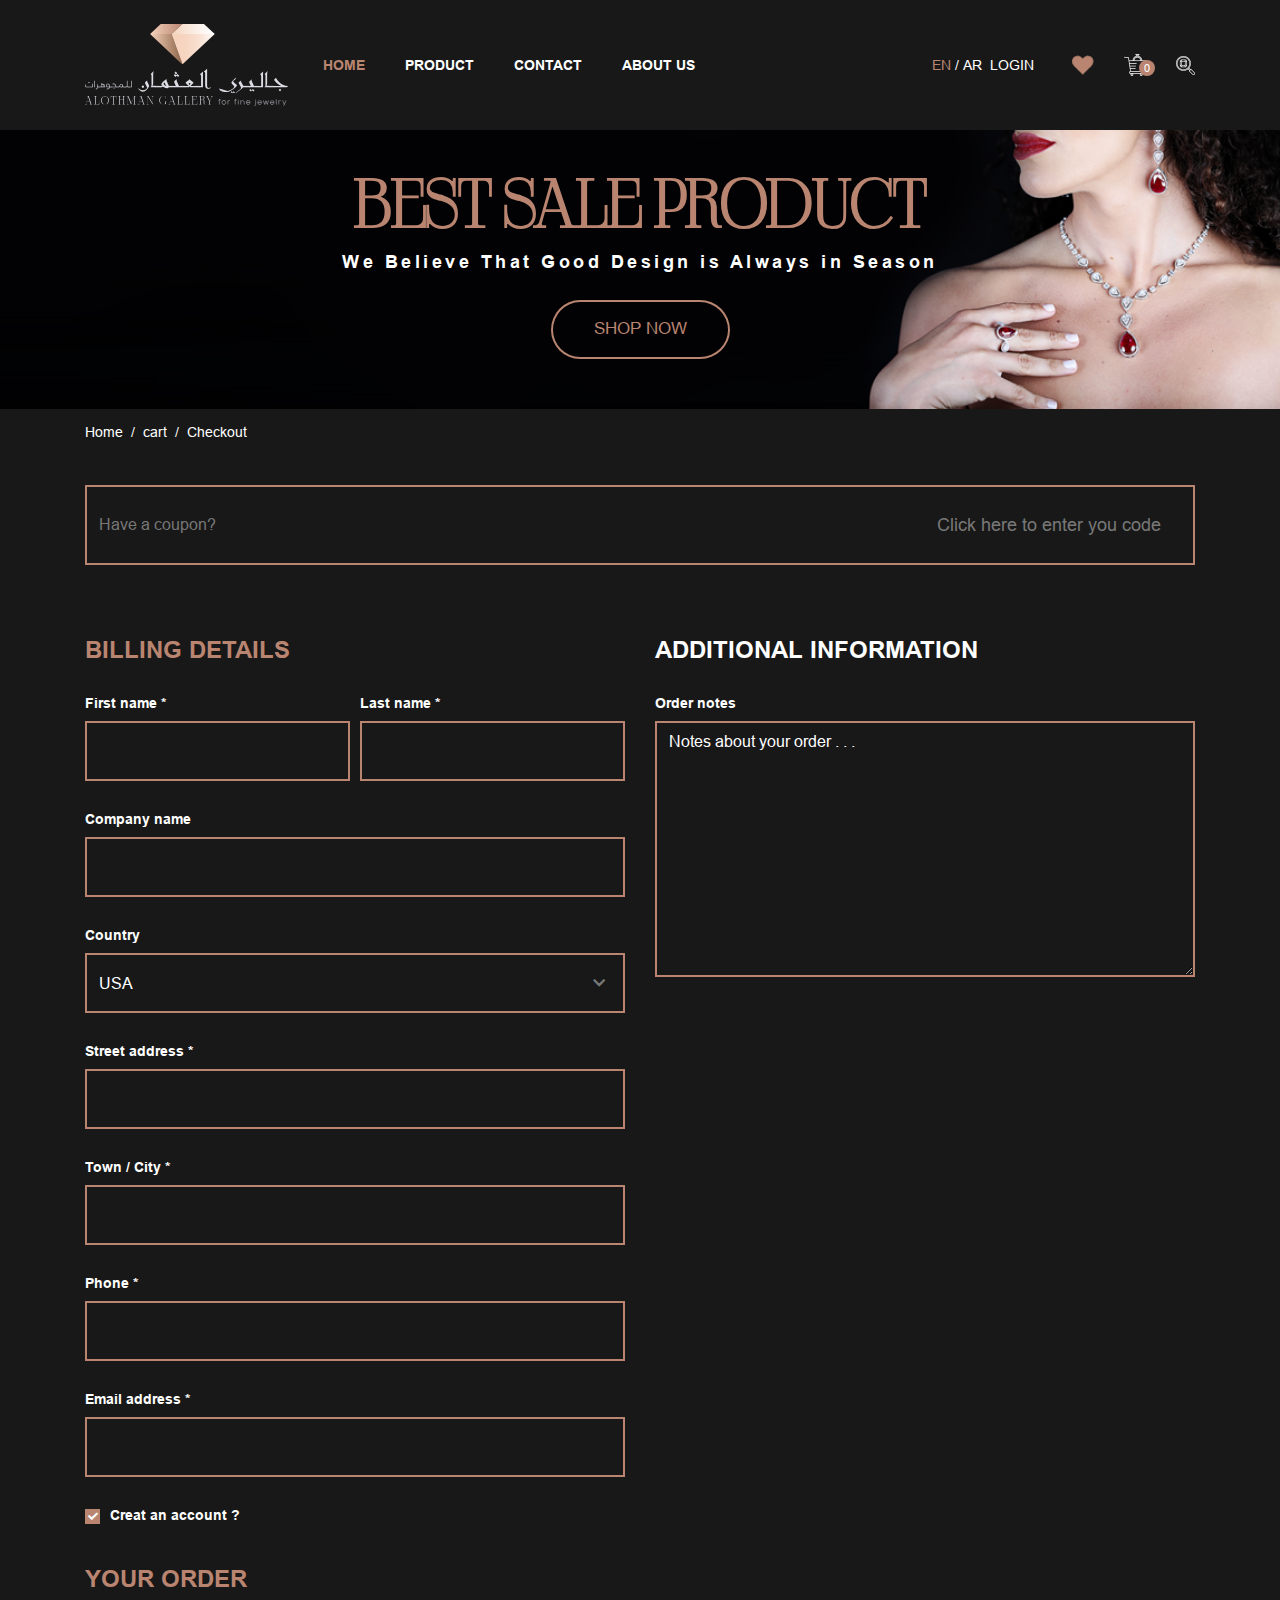
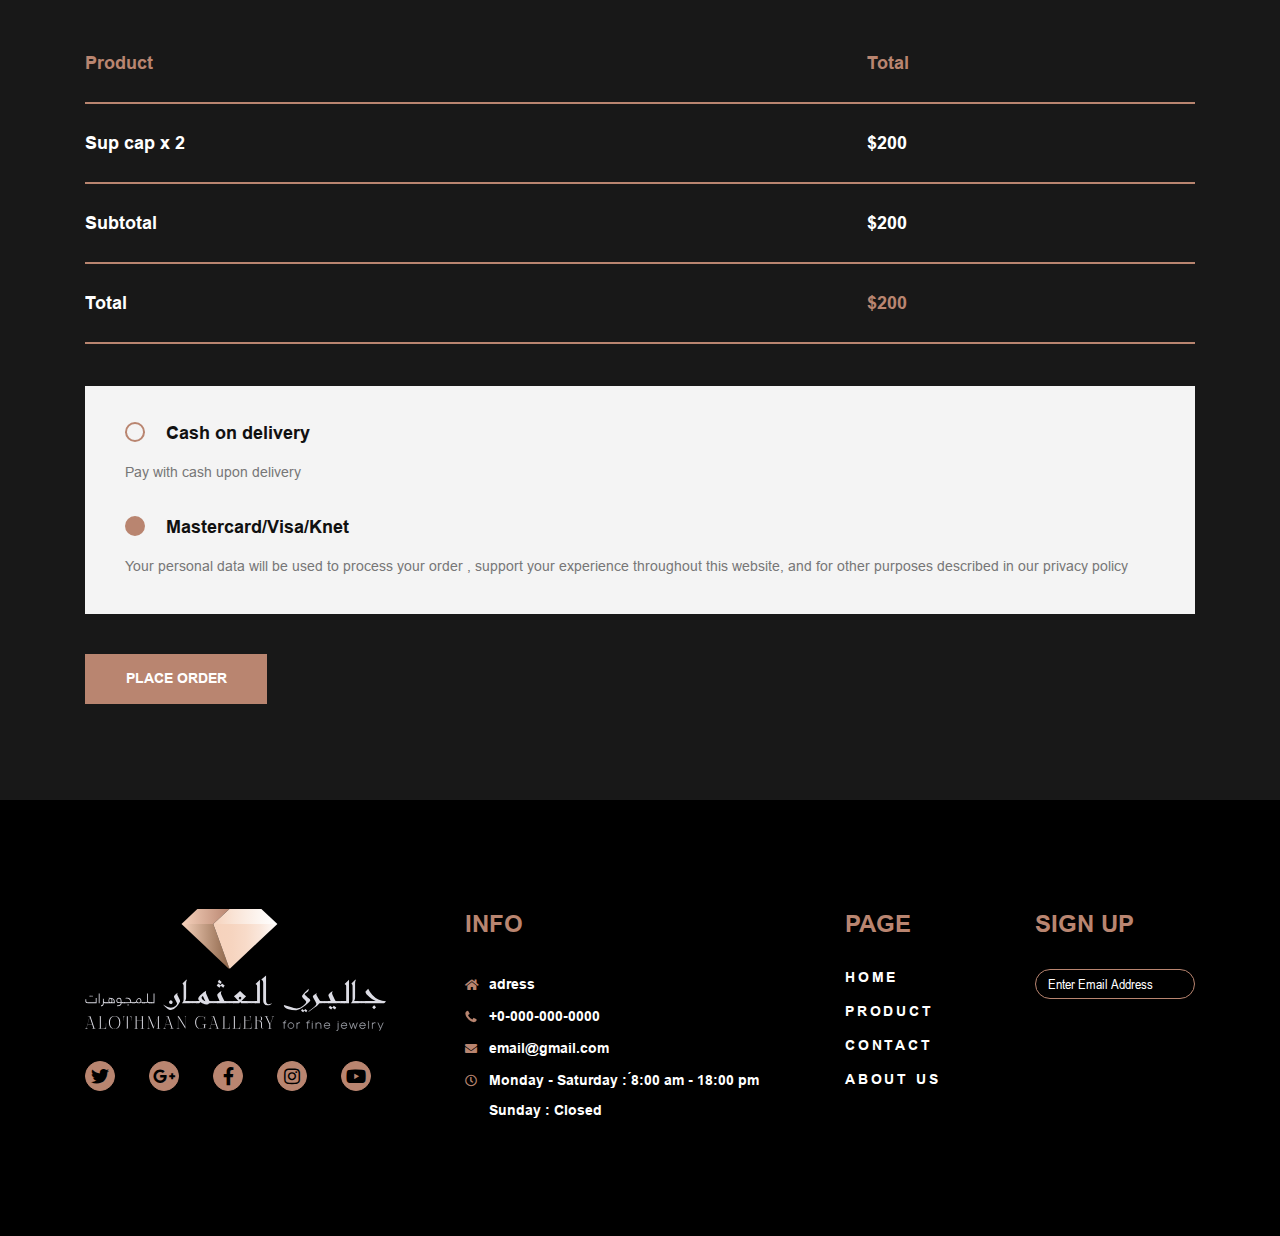
<file: theme/cout.html>
<!doctype html>
<html lang="en">
<head>
<!-- Required meta tags -->
<meta charset="utf-8">
<meta name="viewport" content="width=device-width, initial-scale=1, shrink-to-fit=no">

<!-- Style CSS -->
<link rel="stylesheet" href="css/style.css">
<link rel="stylesheet" href="css/media.css">
<title>Checkout || ALOTHMAN GALLARY FOR FINE JEWELRY</title>
</head>

<body>
<!--HEADER START-->
<header>
  <div class="container">
    <div class="row">
      <div class="col-md-12">
        <nav class="navbar navbar-expand-lg "> <a class="navbar_brand" href="index.html"> <img src="images/logo.svg" alt=""> </a>
          <div class="button-nav">
            <button class="navbar-toggler" type="button" data-toggle="collapse" data-target="#navbarSupportedContent" aria-controls="navbarSupportedContent" aria-expanded="false" aria-label="Toggle navigation"> <i class="fas fa-bars"></i> </button>
          </div>
          <div class="collapse navbar-collapse" id="navbarSupportedContent">
            <ul class="nav_links mr-auto">
              <li class="active"><a href="# ">Home </a></li>
              <li><a href="# ">product</a></li>
              <li><a href="#">contact</a></li>
              <li><a href="#">About Us</a></li>
            </ul>
          </div>
          <div class="right_links">
            <ul class="language_opt">
              <li> <a href="#" class="selected">EN</a>/<a href="#">AR</a></li>
              <li> <a href="#">Login</a> </li>
            </ul>
            <ul class="cart_item">
              <li> <a href="#"> <img src="images/heart.png" alt=""></a> </li>
              <li> <a href="#"><img src="images/cart.png" alt=""> <span class="cart-c">0</span> </a> </li>
              <li> <a href="#"><img src="images/search-icon.png" alt=""></a> </li>
            </ul>
          </div>
        </nav>
      </div>
    </div>
  </div>
</header>
<!--HEADER END--> 
<!--banner top Start-->
<section class="bannner-top">
  <div class="container">
    <div class="banner-text text-center">
      <h3>BEST SALE PRODUCT</h3>
      <p>We Believe That Good Design is Always in Season</p>
      <a href="#" class="btn btn-shop2">shop now</a> </div>
  </div>
</section>
<!--banner top End--> 
<!--CONTENT MAIN START-->
<section class="checkout">
  <div class="container">
    <nav aria-label="breadcrumb">
      <ol class="breadcrumb">
        <li class="breadcrumb-item"><a href="index.html">Home</a></li>
        <li class="breadcrumb-item"><a href="cart.html">cart</a></li>
        <li class="breadcrumb-item active" aria-current="page">Checkout</li>
      </ol>
    </nav>
    <form action="" class="custom-form">
      <div class="coupon-inp">
        <input type="text" class="form-control" placeholder="Have a coupon?">
        <p>Click here to enter you code</p>
      </div>
      <div class="row">
        <div class="col-lg-6">
          <h3 class="heading2">BILLING DETAILS</h3>
          <div class="form-row">
            <div class="col-md-6">
              <div class="form-group">
                <label for="">First name *</label>
                <input type="text" class="form-control">
              </div>
            </div>
            <div class="col-md-6">
              <div class="form-group">
                <label for="">Last name *</label>
                <input type="text" class="form-control">
              </div>
            </div>
          </div>
          <div class="form-group">
            <label for="">Company name</label>
            <input type="text" class="form-control">
          </div>
          <div class="form-group">
            <label for="">Country</label>
            <div class="relative">
              <select name="" id="" class="form-control">
                <option value="">USA</option>
                <option value="">UAE</option>
              </select>
              <span class="down-ic"> <i class="fas fa-chevron-down"></i></span> </div>
          </div>
          <div class="form-group">
            <label for="">Street address *</label>
            <input type="text" class="form-control">
          </div>
          <div class="form-group">
            <label for="">Town / City *</label>
            <input type="text" class="form-control">
          </div>
          <div class="form-group">
            <label for="">Phone *</label>
            <input type="text" class="form-control">
          </div>
          <div class="form-group">
            <label for="">Email address *</label>
            <input type="text" class="form-control">
          </div>
          <div class="check-box">
            <input id="checkbox-10" class="checkbox-style" name="checkbox-10" type="checkbox" checked="">
            <label for="checkbox-10" class="checkbox-style-3-label">Creat an account ?</label>
          </div>
        </div>
        <div class="col-lg-6">
          <h3 class="heading2 text-white">additional information</h3>
          <div class="form-group">
            <label for="">Order notes</label>
            <textarea name="" id="" cols="30" rows="10" class="form-control" placeholder="Notes about your order . . ."></textarea>
          </div>
        </div>
      </div>
      <h3 class="heading2">Your order</h3>
      <div class="table-responsive cst-table">
        <table class="table">
          <thead>
            <tr>
              <th scope="col">Product</th>
              <th scope="col">Total</th>
            </tr>
          </thead>
          <tbody>
            <tr>
              <td>Sup cap x 2</td>
              <td>$200</td>
            </tr>
            <tr>
              <td>Subtotal</td>
              <td>$200</td>
            </tr>
            <tr>
              <td>Total</td>
              <td class="total">$200</td>
            </tr>
          </tbody>
        </table>
      </div>
      <div class="cash-way">
        <div class="card_radio">
          <div class="radio_styl">
            <input id="radio-4" class="radio-style" name="radio-group-1" type="radio" checked="">
            <label for="radio-4" class="radio-style-1-label">Cash on delivery</label>
          </div>
          <p>Pay with cash upon delivery</p>
        </div>
        <div class="card_radio">
          <div class="radio_styl">
            <input id="radio-5" class="radio-style" name="radio-group-1" type="radio" checked="">
            <label for="radio-5" class="radio-style-1-label">Mastercard/Visa/Knet</label>
          </div>
          <p>Your personal data will be used to process your order , support your experience throughout this website, and for other purposes described in our privacy policy</p>
        </div>
      </div>
      <button type="submit" class="btn btn-primary">place order</button>
    </form>
  </div>
</section>
<!--CONTENT MAIN END--> 
<!--FOOTER START-->
<footer>
  <div class="container">
    <div class="row">
      <div class="col-lg-4">
        <div class="f-card"> <a href="index.html" class="brand_footer"> <img src="images/logo.svg" alt=""> </a>
          <ul class="social-links">
            <li><a href="#"><i class="fab fa-twitter"></i></a></li>
            <li><a href="#"><i class="fab fa-google-plus-g"></i></a></li>
            <li><a href="#"><i class="fab fa-facebook-f"></i></a></li>
            <li><a href="#"><i class="fab fa-instagram"></i></a></li>
            <li><a href="#"><i class="fab fa-youtube"></i></a></li>
          </ul>
        </div>
      </div>
      <div class="col-lg-8">
        <div class="row">
          <div class="col-md-6">
            <h2 class="heading3">INFO</h2>
            <ul class="address-box">
              <li> <span><i class="fas fa-home"></i> </span>adress </li>
              <li><span><img src="images/phone.png" alt=""></span> +0-000-000-0000 </li>
              <li><span><i class="fas fa-envelope"></i></span> <a href="mailto:email@gmail.com">email@gmail.com</a> </li>
              <li><span><i class="far fa-clock"></i></span> Monday - Saturday : ́8:00 am - 18:00 pm <br>
                Sunday : Closed </li>
            </ul>
          </div>
          <div class="col-md-3">
            <h2 class="heading3">Page</h2>
            <ul class="quick-links">
              <li><a href="#">Home</a></li>
              <li><a href="#">product</a></li>
              <li><a href="#">contact</a></li>
              <li><a href="#">About Us</a></li>
            </ul>
          </div>
          <div class="col-md-3">
            <h2 class="heading3">Sign Up</h2>
            <form action="">
              <input type="text" class="form-control" placeholder="Enter Email Address">
            </form>
          </div>
        </div>
      </div>
    </div>
  </div>
</footer>
<a href="javascript:" id="return-to-top">TOP</a> 
<!--FOOTER END--> 
<!-- Optional JavaScript --> 
<!-- jQuery first, then Popper.js, then Bootstrap JS --> 
<script src="js/jquery-3.3.1.slim.min.js "></script> 
<script src="js/jquery.min.js"></script> 
<script src="js/popper.min.js "></script> 
<script src="js/bootstrap.min.js "></script> 
<script src="js/swiper.min.js"></script> 
<script src="js/script.js"></script>
</body>
</html>
</file>
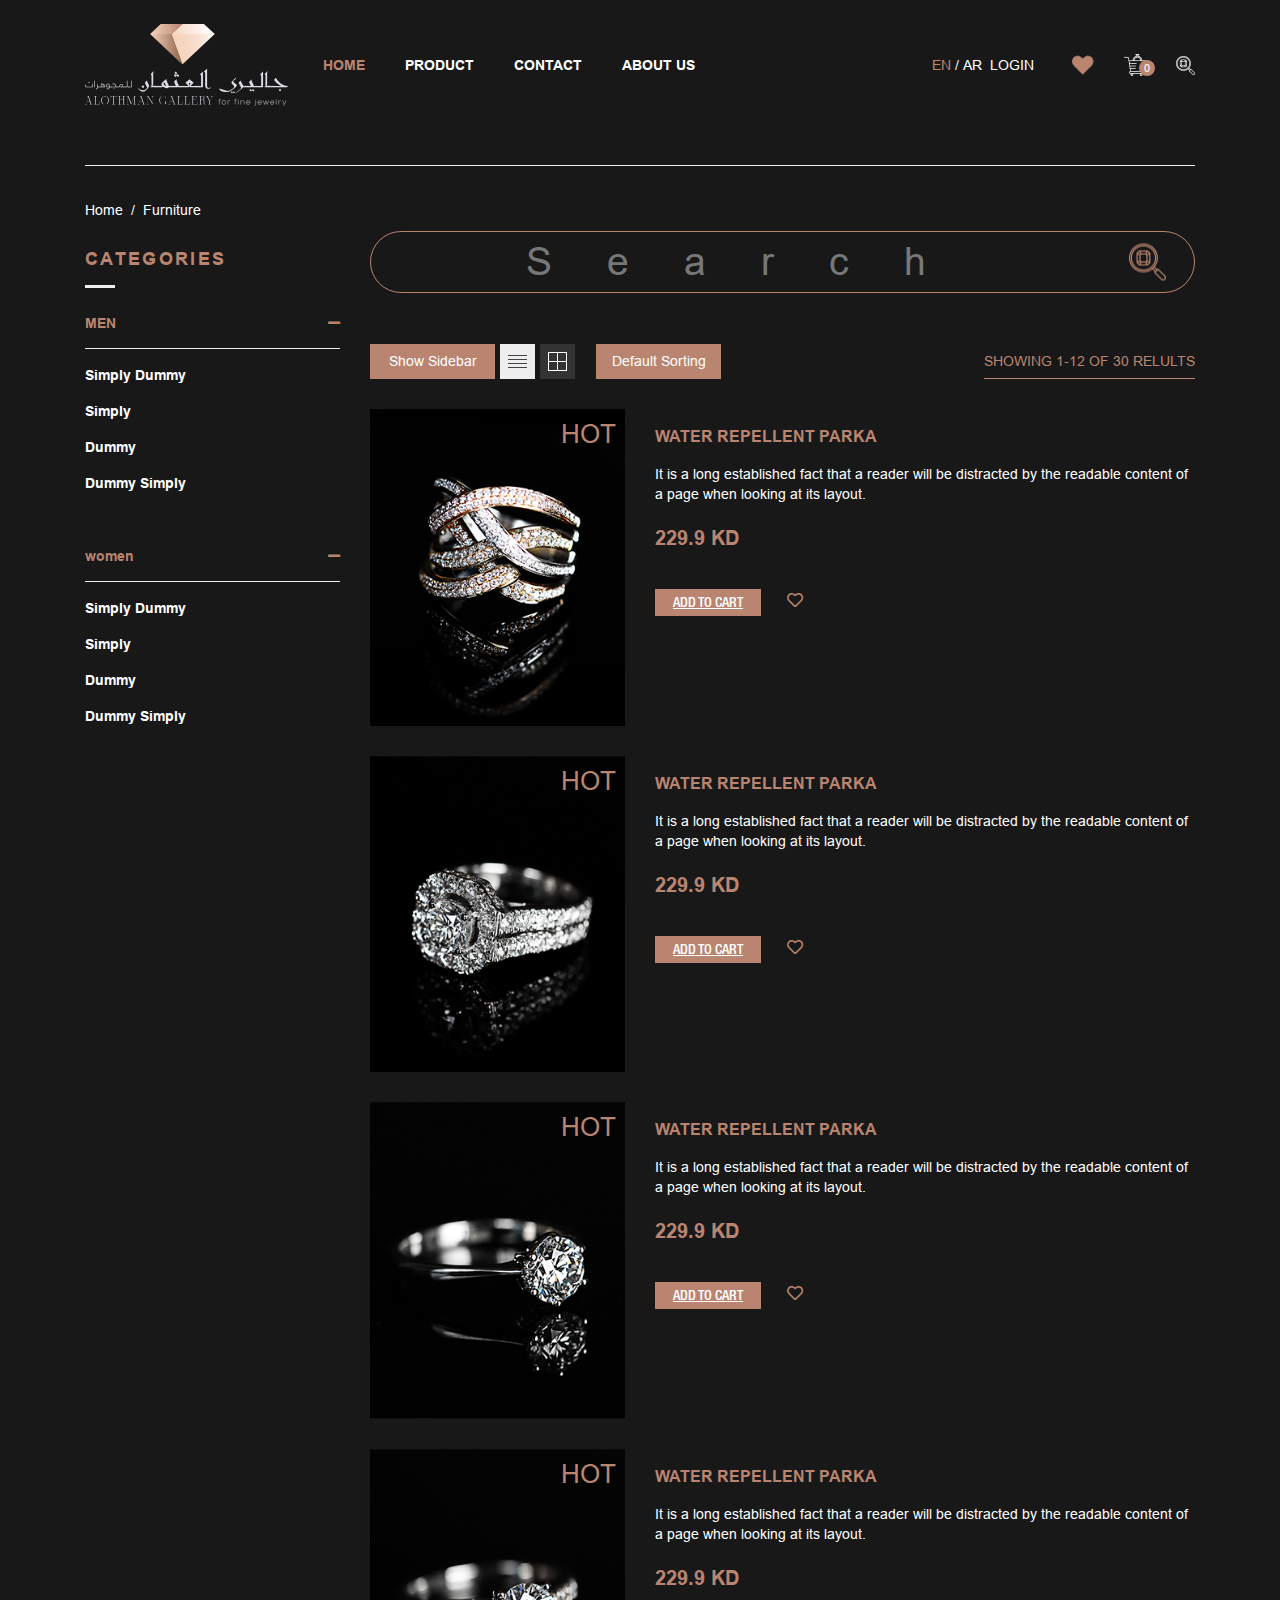
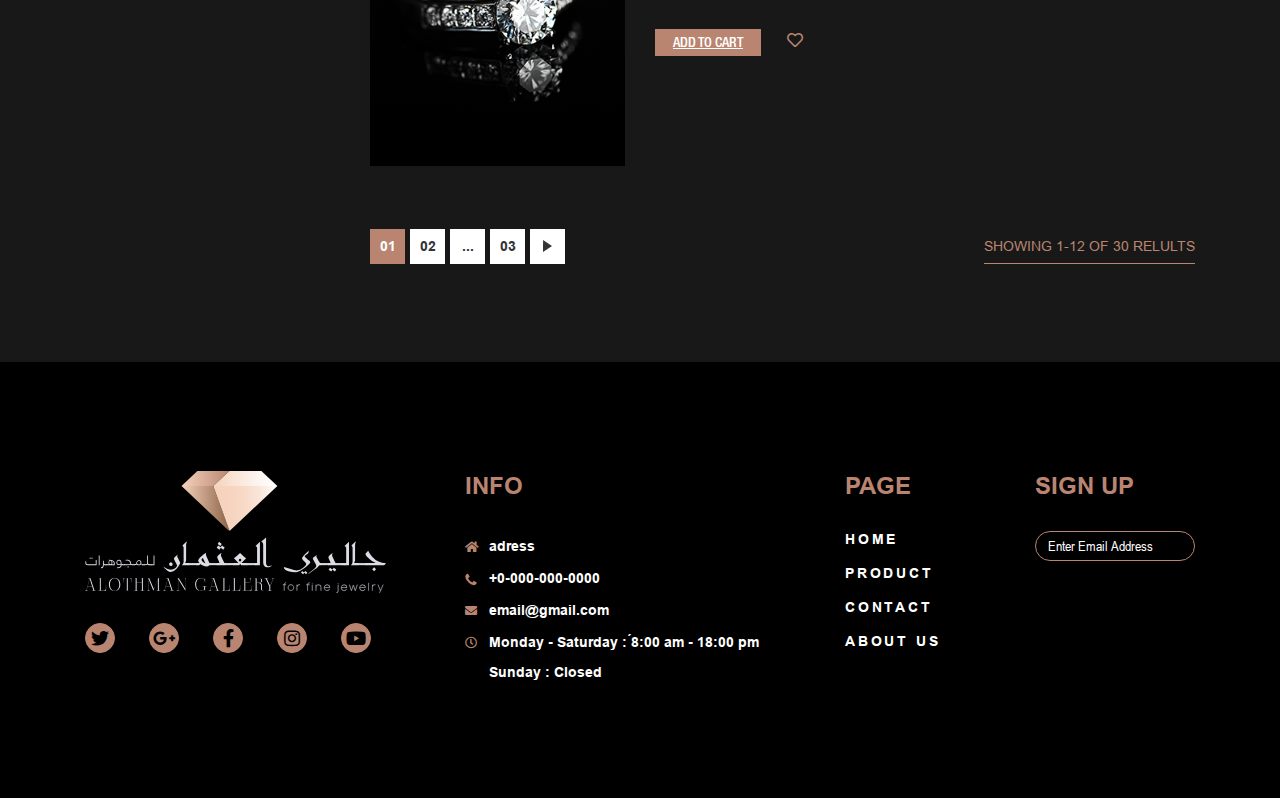
<file: theme/list.html>
<!doctype html>
<html lang="en">
<head>
<!-- Required meta tags -->
<meta charset="utf-8">
<meta name="viewport" content="width=device-width, initial-scale=1, shrink-to-fit=no">

<!-- Style CSS -->
<link rel="stylesheet" href="css/style.css">
<link rel="stylesheet" href="css/media.css">
<title>LIST || ALOTHMAN GALLARY FOR FINE JEWELRY</title>
</head>

<body>
<!--HEADER START-->
<header>
  <div class="container">
    <div class="row">
      <div class="col-md-12">
        <nav class="navbar navbar-expand-lg "> <a class="navbar_brand" href="index.html"> <img src="images/logo.svg" alt=""> </a>
          <div class="button-nav">
            <button class="navbar-toggler" type="button" data-toggle="collapse" data-target="#navbarSupportedContent" aria-controls="navbarSupportedContent" aria-expanded="false" aria-label="Toggle navigation"> <i class="fas fa-bars"></i> </button>
          </div>
          <div class="collapse navbar-collapse" id="navbarSupportedContent">
            <ul class="nav_links mr-auto">
              <li class="active"><a href="# ">Home </a></li>
              <li><a href="# ">product</a></li>
              <li><a href="#">contact</a></li>
              <li><a href="#">About Us</a></li>
            </ul>
          </div>
          <div class="right_links">
            <ul class="language_opt">
              <li> <a href="#" class="selected">EN</a>/<a href="#">AR</a></li>
              <li> <a href="#">Login</a> </li>
            </ul>
            <ul class="cart_item">
              <li> <a href="#"> <img src="images/heart.png" alt=""></a> </li>
              <li> <a href="#"><img src="images/cart.png" alt=""> <span class="cart-c">0</span> </a> </li>
              <li> <a href="#"><img src="images/search-icon.png" alt=""></a> </li>
            </ul>
          </div>
        </nav>
      </div>
    </div>
  </div>
</header>
<!--HEADER END--> 

<!--CONTENT MAIN START--> 
<!--SECTION LIST START-->
<section class="list-main">
  <div class="container">
    <nav aria-label="breadcrumb">
      <ol class="breadcrumb">
        <li class="breadcrumb-item"><a href="index.html">Home</a></li>
        <li class="breadcrumb-item active" aria-current="page">Furniture</li>
      </ol>
    </nav>
    <div class="row">
      <div class="col-lg-3 ">
        <div class="sidebar_menu">
          <h3 class="title">categories</h3>
          <div class="cat-header"> <a href="#" data-toggle="collapse" data-target="#men" aria-expanded="false" aria-controls="men">MEN </a> </div>
          <div class="collapse multi-collapse show" id="men">
            <ul class="cat-list">
              <li><a href="#">Simply Dummy</a></li>
              <li><a href="#"> Simply</a></li>
              <li><a href="#"> Dummy</a></li>
              <li><a href="#">Dummy Simply</a></li>
            </ul>
          </div>
          <div class="cat-header"> <a href="#" data-toggle="collapse" data-target="#women" aria-expanded="false" aria-controls="women">women </a> </div>
          <div class="collapse multi-collapse show" id="women">
            <ul class="cat-list">
              <li><a href="#">Simply Dummy</a></li>
              <li><a href="#"> Simply</a></li>
              <li><a href="#"> Dummy</a></li>
              <li><a href="#">Dummy Simply</a></li>
            </ul>
          </div>
        </div>
      </div>
      <div class="col-lg-9">
        <form action="" class="search-list">
          <div class="relative">
            <input type="text" class="form-control" placeholder="Search">
            <button type="button" class="search-button"><img src="images/search.png" alt=""></button>
          </div>
        </form>
        <div class="sorting">
          <div class="sort-type"> <a href="#" class="btn btn-default">Show Sidebar</a> <a href="#" class="list-grid selected"><img src="images/list.png" alt=""> </a> <a href="#" class="list-grid"><img src="images/gird.png" alt=""> </a> <a href="#" class="btn btn-default ml-3">Default Sorting</a> </div>
          <div class="result-show">
            <p>Showing 1-12 of 30 relults</p>
          </div>
        </div>
        <div class="list-item">
          <div class="row ">
            <div class=" col-sm-4">
              <div class="img-item"> <img src="images/item1.png" alt="" class="img-fluid">
                <div class="badge-label">HOT</div>
              </div>
            </div>
            <div class=" col-sm-8">
              <div class="item-desc">
                <h3>Water Repellent Parka</h3>
                <p>It is a long established fact that a reader will be distracted by the readable content of a page when looking at its layout.</p>
                <h4 class="price">229.9 KD</h4>
                <div class="action-product"> <a href="#" class="btn btn-default">ADD TO CART</a> <a href="#"><i class="far fa-heart"></i></a> </div>
              </div>
            </div>
          </div>
          <div class="row ">
            <div class="col-sm-4">
              <div class="img-item"> <img src="images/item2.png" alt="" class="img-fluid">
                <div class="badge-label">HOT</div>
              </div>
            </div>
            <div class="col-sm-8">
              <div class="item-desc">
                <h3>Water Repellent Parka</h3>
                <p>It is a long established fact that a reader will be distracted by the readable content of a page when looking at its layout.</p>
                <h4 class="price">229.9 KD</h4>
                <div class="action-product"> <a href="#" class="btn btn-default">ADD TO CART</a> <a href="#"><i class="far fa-heart"></i></a> </div>
              </div>
            </div>
          </div>
          <div class="row ">
            <div class="col-sm-4">
              <div class="img-item"> <img src="images/item3.png" alt="" class="img-fluid">
                <div class="badge-label">HOT</div>
              </div>
            </div>
            <div class="col-sm-8">
              <div class="item-desc">
                <h3>Water Repellent Parka</h3>
                <p>It is a long established fact that a reader will be distracted by the readable content of a page when looking at its layout.</p>
                <h4 class="price">229.9 KD</h4>
                <div class="action-product"> <a href="#" class="btn btn-default">ADD TO CART</a> <a href="#"><i class="far fa-heart"></i></a> </div>
              </div>
            </div>
          </div>
          <div class="row ">
            <div class="col-sm-4">
              <div class="img-item"> <img src="images/item4.png" alt="" class="img-fluid">
                <div class="badge-label">HOT</div>
              </div>
            </div>
            <div class="col-sm-8">
              <div class="item-desc">
                <h3>Water Repellent Parka</h3>
                <p>It is a long established fact that a reader will be distracted by the readable content of a page when looking at its layout.</p>
                <h4 class="price">229.9 KD</h4>
                <div class="action-product"> <a href="#" class="btn btn-default">ADD TO CART</a> <a href="#"><i class="far fa-heart"></i></a> </div>
              </div>
            </div>
          </div>
          <div class="pagination-list">
            <nav aria-label="Page navigation example">
              <ul class="pagination">
                <li class="active"><a href="#">01</a></li>
                <li><a href="#">02</a></li>
                <li><a href="#">...</a></li>
                <li><a href="#">03</a></li>
                <li> <a href="#" aria-label="Next"> <img src="images/polygon.png" alt=""> </a> </li>
              </ul>
            </nav>
            <div class="result-show">
              <p>Showing 1-12 of 30 relults</p>
            </div>
          </div>
        </div>
      </div>
    </div>
  </div>
</section>
<!--SECTION LIST END--> 
<!--CONTENT MAIN END--> 
<!--FOOTER START-->
<footer>
  <div class="container">
    <div class="row">
      <div class="col-lg-4">
        <div class="f-card"> <a href="index.html" class="brand_footer"> <img src="images/logo.svg" alt=""> </a>
          <ul class="social-links">
            <li><a href="#"><i class="fab fa-twitter"></i></a></li>
            <li><a href="#"><i class="fab fa-google-plus-g"></i></a></li>
            <li><a href="#"><i class="fab fa-facebook-f"></i></a></li>
            <li><a href="#"><i class="fab fa-instagram"></i></a></li>
            <li><a href="#"><i class="fab fa-youtube"></i></a></li>
          </ul>
        </div>
      </div>
      <div class="col-lg-8">
        <div class="row">
          <div class="col-md-6">
            <h2 class="heading3">INFO</h2>
            <ul class="address-box">
              <li> <span><i class="fas fa-home"></i> </span>adress </li>
              <li><span><img src="images/phone.png" alt=""></span> +0-000-000-0000 </li>
              <li><span><i class="fas fa-envelope"></i></span> <a href="mailto:email@gmail.com">email@gmail.com</a> </li>
              <li><span><i class="far fa-clock"></i></span> Monday - Saturday : ́8:00 am - 18:00 pm <br>
                Sunday : Closed </li>
            </ul>
          </div>
          <div class="col-md-3">
            <h2 class="heading3">Page</h2>
            <ul class="quick-links">
              <li><a href="#">Home</a></li>
              <li><a href="#">product</a></li>
              <li><a href="#">contact</a></li>
              <li><a href="#">About Us</a></li>
            </ul>
          </div>
          <div class="col-md-3">
            <h2 class="heading3">Sign Up</h2>
            <form action="">
              <input type="text" class="form-control" placeholder="Enter Email Address">
            </form>
          </div>
        </div>
      </div>
    </div>
  </div>
</footer>
<a href="javascript:" id="return-to-top">TOP</a> 
<!--FOOTER END--> 
<!-- Optional JavaScript --> 
<!-- jQuery first, then Popper.js, then Bootstrap JS --> 
<script src="js/jquery-3.3.1.slim.min.js "></script> 
<script src="js/jquery.min.js"></script> 
<script src="js/popper.min.js "></script> 
<script src="js/bootstrap.min.js "></script> 
<script src="js/swiper.min.js"></script> 
<script src="js/script.js"></script>
</body>
</html>
</file>
<file: css/media.css>
@media(max-width:1500px) {
.header-left h1 {
	font-size: 80px;
}
.header-left h2 {
	font-size: 68px;
}
.brand-img img {
	height: 184px;
}
.price_box h1 span {
	font-size: 84px;
}
.price_box h1 {
	font-size: 80px;
}
.price_box h1 img {
	height: 66px;
}
.number-item h3 {
	font-size: 55px;
	border: 7px solid #b98570;
	min-width: 105px;
	min-height: 105px;
	margin-bottom: 20px;
}
.number-item p {
	font-size: 55px;
	border: 7px solid #b98570;
	min-height: 107px;
}
.number-item span {
	font-size: 36px;
	margin-right: 9px;
}
.price_box {
	padding: 65px 0 71px 0;
}
}

@media(max-width:1440px) {
.header-left h1 {
	font-size: 62px;
}
.header-left h2 {
	font-size: 55px;
}
.header-left {
	padding-top: 33px;
}
.brand-img img {
	height: 134px;
}
.brand-img {
	padding-top: 16px;
}
.price_box h1 {
	font-size: 60px;
}
.price_box h1 span {
	font-size: 64px;
}
.price_box h1 img {
	height: 50px;
}
.number-item h3 {
	font-size: 39px;
	border: 5px solid #b98570;
	min-width: 84px;
	min-height: 84px;
	margin-bottom: 11px;
}
.number-item p {
	font-size: 39px;
	border: 6px solid #b98570;
	min-height: 84px;
}
.price_box {
	padding: 75px 0 98px 0;
}
.number-item span {
	font-size: 32px;
}
}

@media (max-width:1199px) {
.price-main .container-fluid {
	padding: 0 16px 0 20px;
}
.header-left h1 {
	font-size: 48px;
}
.header-left h2 {
	font-size: 38px;
}
.brand-img img {
	height: 112px;
}
.price_box h1 span {
	font-size: 54px;
}
.price_box h1 {
	font-size: 46px;
}
.price_box {
	padding: 54px 0 78px 0;
}
}

@media(max-width:991px) {
.header-left h1 {
	font-size: 42px;
}
.header-left h2 {
	font-size: 30px;
}
.brand-img img {
	height: 94px;
}
.price_box h1 span {
	font-size: 46px;
}
.price_box h1 {
	font-size: 39px;
}
.price_box h1 img {
	height: 43px;
}
.number-item p {
	font-size: 30px;
	border: 4px solid #b98570;
	min-height: 65px;
}
.number-item span {
	font-size: 24px;
	margin-right: 5px;
}
.number-item h3 {
	font-size: 30px;
	border: 4px solid #b98570;
	min-width: 65px;
	min-height: 65px;
	margin-bottom: 9px;
}
}

@media (max-width:767px) {
.price-main {
	height: auto;
}
.price-main .text-right {
	text-align: center !important;
}
.header-left {
	padding: 30px 0 20px 0;
}
.number-item {
	width: 49%;
	margin-bottom: 25px;
}
.number-counter-main {
	flex-wrap: wrap;
}
.price_box {
	padding: 34px 0 28px 0;
}
.header-left {
	padding: 30px 0 0px 0;
}
}

@media(max-width:575px) {
.order-sm-1 {
	-ms-flex-order: 1;
	order: 1;
}
.order-sm-2 {
	-ms-flex-order: 2;
	order: 2;
}
.brand-img img {
	height: 74px;
}
.header-left {
	padding: 22px 0 0px 0;
}
.header-left h1 {
	font-size: 34px;
}
.header-left h2 {
	font-size: 26px;
}
.price_box h1 span {
	font-size: 30px;
}
.price_box h1 {
	font-size: 28px;
}
.price_box h1 img {
	height: 31px;
}
.number-item h3 {
	font-size: 25px;
	border: 3px solid #b98570;
	min-width: 50px;
	min-height: 50px;
	margin-bottom: 8px;
}
.number-item p {
	font-size: 25px;
	border: 3px solid #b98570;
	min-height: 50px;
}
.number-item span {
	font-size: 16px;
	margin-right: 4px;
	top: 8px;
}
.price_box {
	padding: 24px 0 33px 0;
}
}

@media(max-width:480px) {
.brand-img img {
	height: 71px;
}
.header-left h1 {
	font-size: 27px;
}
.header-left h2 {
	font-size: 21px;
}
.price_box h1 img {
	height: 25px;
}
.price_box h1 span {
	font-size: 26px;
}
}
</file>
<file: theme/css/style.css>
@import "bootstrap.min.css";
@import "https://use.fontawesome.com/releases/v5.8.1/css/all.css";
@import "swiper.min.css";
@font-face {
	font-family: 'Arial-BoldMT';
	src: url('../fonts/Arial-BoldMT.eot?#iefix') format('embedded-opentype'), url('../fonts/Arial-BoldMT.woff') format('woff'), url('../fonts/Arial-BoldMT.ttf') format('truetype'), url('../fonts/Arial-BoldMT.svg#Arial-BoldMT') format('svg');
	font-weight: normal;
	font-style: normal;
}
@font-face {
	font-family: 'ArialMT';
	src: url('../fonts/ArialMT.eot?#iefix') format('embedded-opentype'), url('../fonts/ArialMT.woff') format('woff'), url('../fonts/ArialMT.ttf') format('truetype'), url('../fonts/ArialMT.svg#ArialMT') format('svg');
	font-weight: normal;
	font-style: normal;
}
@font-face {
	font-family: 'Uberschrift';
	src: url('../fonts/Uberschrift.eot?#iefix') format('embedded-opentype'), url('../fonts/Uberschrift.otf') format('opentype'), url('../fonts/Uberschrift.woff') format('woff'), url('../fonts/Uberschrift.ttf') format('truetype'), url('../fonts/Uberschrift.svg#Uberschrift') format('svg');
	font-weight: normal;
	font-style: normal;
}
@font-face {
	font-family: 'HelveticaNeue-MediumCond';
	src: url('../fonts/HelveticaNeue-MediumCond.eot?#iefix') format('embedded-opentype'), url('../fonts/HelveticaNeue-MediumCond.otf') format('opentype'), url('../fonts/HelveticaNeue-MediumCond.woff') format('woff'), url('../fonts/HelveticaNeue-MediumCond.ttf') format('truetype'), url('HelveticaNeue-MediumCond.svg#HelveticaNeue-MediumCond') format('svg');
	font-weight: normal;
	font-style: normal;
}

@font-face {
  font-family: 'ArialNarrow';
  src: url('../fonts/ArialNarrow.eot?#iefix') format('embedded-opentype'),  url('../fonts/ArialNarrow.woff') format('woff'), url('../fonts/ArialNarrow.ttf')  format('truetype'), url('../fonts/ArialNarrow.svg#ArialNarrow') format('svg');
  font-weight: normal;
  font-style: normal;
}

body {
	font-family: 'ArialMT';
	line-height: normal;
	font-size: 14px;
	font-weight: 400;
}
a.active, a:focus, button:focus, button.active {
	outline: none;
}
a {
	text-decoration: none;
}
a:focus, a:hover, a:active {
	outline: 0;
	box-shadow: 0;
}
a:focus, a:hover {
	text-decoration: none;
}
h1, h2 {
	font-size: 23px;
	line-height: normal;
	margin: 0;
	font-weight: 600;
}
h3, h4, h5, h6 {
	margin: 0;
	font-size: 16px;
	line-height: normal;
	font-weight: 600;
}
a {
	text-decoration: none;
	transition: all .3s ease-in-out;
}
a:hover {
	text-decoration: none;
}
ul, ol {
	margin: 0;
	padding: 0;
	list-style: none;
}
ul li {
	list-style: none;
}
p {
	margin: 0;
}
input:focus, select:focus, textarea:focus {
	outline: none;
	box-shadow: none;
}
/****************HEADER CSS********************/

header {
	background-color: #181818;
	padding: 24px 0;
}
header .navbar_brand {
	margin-right: 35px;
	display: inline-block;
}
header .navbar_brand img {
	height: 82px;
	object-fit: cover;
}
header .navbar {
	padding: 0;
}
header .navbar .nav_links li {
	padding: 0 40px;
}
header .navbar .nav_links li a {
	color: #fff;
	text-transform: uppercase;
	font-family: 'Arial-BoldMT';
	font-size: 14px;
}
header .navbar .nav_links li.active a, header .navbar .nav_links li a:hover {
	color: #b98570;
}
header .navbar .nav_links {
	display: flex;
	align-items: center;
	flex-wrap: wrap;
}
.right_links {
	display: flex;
}
.cart_item {
	display: flex;
	align-items: center;
}
.language_opt {
	display: flex;
	align-items: center;
}
.language_opt, .language_opt a {
	color: #fff;
	text-transform: uppercase;
	display: inline-flex;
	padding: 0 4px;
	font-family: 'ArialMT';
	font-size: 14px;
}
.language_opt a.selected, .language_opt a:hover {
	color: #b98570;
}
.cart_item li a {
	position: relative;
	display: inline-block;
	margin-left: 30px;
}
.cart_item li a .cart-c {
	width: 16px;
	height: 16px;
	-webkit-border-radius: 8px;
	-moz-border-radius: 8px;
	border-radius: 8px;
	background-color: #b98570;
	display: flex;
	align-items: center;
	justify-content: center;
	position: absolute;
	right: -9px;
	bottom: 0;
	color: #fff;
	font-size: 11px;
}
/***************************************/

.featured-products {
	background-color: #181818;
	padding: 50px 0;
}
.card1 {
	/* width: 410px;
	height: 277px; */
	-webkit-border-radius: 40px;
	-moz-border-radius: 40px;
	border-radius: 40px;
	background-color: #8c8c8c;
}
.card1 img {
	width: 100%;
	-webkit-border-radius: 40px;
	-moz-border-radius: 40px;
		border-radius: 40px;
}
.featured-products .card1 h3 {
	font-family: 'Uberschrift';
	color: #b98570;
	position: absolute;
	bottom: 35px;
	left: 0;
	right: 0;
	text-align: center;
	font-size: 40px;
	text-transform: uppercase;
}
.caption {
	max-width: 550px;
	margin: 0 auto 50px;
	;
}
.caption h3 {
	font-size: 24px;
	color: #b98570;
	text-transform: uppercase;
	font-family: 'Arial-BoldMT';
	margin-bottom: 15px;
}
.caption p {
	font-size: 14px;
	color: #fff;
	font-family: 'ArialMT';
	line-height: 30px;
}
.products {
	background-color: #181818;
	padding: 50px 0;
}
.products .img-holder {
	margin-bottom: 20px;
	position: relative;
}
.product-card h3 {
	font-family: 'Arial-BoldMT';
	font-size: 18px;
	color: #fff;
	margin-bottom: 15px;
}
.product-card p.price {
	display: inline-block;
	font-family: 'Arial-BoldMT';
	font-size: 14px;
	background-color: #8c8c8c;
	color: #fff;
	padding: 4.5px 10px;
	max-width: 60px;
}
.product-card {
	margin-bottom: 50px;
}
.over-link {
	position: absolute;
	top: 0;
	left: 0;
	right: 0;
	bottom: 0;
	display: flex;
	align-items: center;
	justify-content: center;
	background-color: rgba(0, 0, 0, 0.3);
	opacity: 0;
	transition: all 0.3s ease-in-out;
	cursor: pointer;
}
.product-card:hover .over-link {
	opacity: 1;
}
.over-link ul {
	display: flex;
	align-items: center;
	justify-content: center;
	flex-wrap: wrap;
}
.over-link ul li a {
	color: #b98570;
	width: 30px;
	height: 30px;
	background-color: #fff;
	display: flex;
	align-items: center;
	justify-content: center;
	margin: 0 5px;
}
.over-link ul li a:hover {
	background-color: #b98570;
	color: #fff;
}
.product-card:hover p.price {
	background-color: #b98570;
	color: #fff;
}
.over-link ul li a:hover img {
	filter: brightness(0) invert(1);
}
/*****************FOOTER****************/

footer {
	background-color: #000;
	padding: 109px 0;
}
.brand_footer img {
	height: 122px;
	object-fit: cover;
	margin-bottom: 30px;
	display: inline-block;
}
.social-links {
	display: block;
}
.social-links li {
	display: inline-block;
	margin-right: 30px;
}
.social-links li a {
	display: flex;
	width: 30px;
	height: 30px;
	border-radius: 50%;
	background-color: #b98570;
	color: #000;
	align-items: center;
	justify-content: center;
	font-size: 18px;
	border: 1px solid #b98570;
}
.social-links li a:hover {
	background-color: #fff;
	color: #b98570;
}
.heading3 {
	color: #b98570;
	font-size: 24px;
	font-family: 'Arial-BoldMT';
	text-transform: uppercase;
}
footer .heading3 {
	margin-bottom: 30px;
}
.address-box li {
	color: #fff;
	font-size: 14px;
	font-family: 'Arial-BoldMT';
	display: flex;
	align-items: flex-start;
	margin-bottom: 2px;
	line-height: 30px;
}
.address-box li a {
	color: #fff;
	font-size: 14px;
}
.address-box li a:hover {
	color: #b98570;
}
.address-box li i {
	font-size: 12px;
	color: #b98570;
}
.address-box li span {
	width: 24px;
}
.quick-links li {
	margin-bottom: 18px;
}
.quick-links li a {
	color: #fff;
	font-size: 14px;
	font-family: 'Arial-BoldMT';
	text-transform: uppercase;
	letter-spacing: 0.2em;
}
.quick-links li a:hover {
	color: #b98570;
}
footer .form-control {
	height: 30px;
	-webkit-border-radius: 15px;
	-moz-border-radius: 15px;
	border-radius: 15px;
	background-color: transparent;
	border: 1px solid #b98570;
	font-size: 14px;
	color: #fff;  font-family: 'ArialNarrow';
}
footer .form-control:focus {
	background-color: transparent;
	border: 1px solid #b98570;
	box-shadow: none;
	color: #fff;
}
 footer .form-control::placeholder {
 color: #fff;
}
/************************RETURN TO TOP**************************/

#return-to-top {
	position: fixed;
	bottom: 182px;
	right: 48px;
	background-color: #000;
	border: 1px solid #b98570;
	width: 80px;
	height: 36px;
	text-align: center;
	color: #b98570;
	line-height: 36px;
	font-family: 'Arial-BoldMT';
	font-size: 11px;
	text-decoration: none;
	display: none;
	-webkit-transition: all 0.3s linear;
	-moz-transition: all 0.3s ease;
	-ms-transition: all 0.3s ease;
	-o-transition: all 0.3s ease;
	transition: all 0.3s ease;
	transform: rotate(-90deg);
	z-index: 11;
}
#return-to-top i {
	color: #fff;
	margin: 0;
	position: relative;
	left: 16px;
	top: 13px;
	font-size: 19px;
	-webkit-transition: all 0.3s ease;
	-moz-transition: all 0.3s ease;
	-ms-transition: all 0.3s ease;
	-o-transition: all 0.3s ease;
	transition: all 0.3s ease;
}
#return-to-top:hover {
	background: #b98570;
	color: #fff;
}
#return-to-top:hover i {
	color: #fff;
	top: 5px;
}
/***********MAIN SLIDER************/

.swiper-container {
	width: 100%;
	height: 100%;
}
.swiper-slide {
	/* Center slide text vertically */
	display: -webkit-box;
	display: -ms-flexbox;
	display: -webkit-flex;
	display: flex;
	-webkit-box-pack: center;
	-ms-flex-pack: center;
	-webkit-justify-content: center;
	justify-content: center;
	-webkit-box-align: center;
	-ms-flex-align: center;
	-webkit-align-items: center;
	align-items: center;
}
.slider-box {
	position: relative;
}
.text-wrapper {
	position: absolute;
	top: 0;
	left: 0;
	right: 0;
	bottom: 0;
	display: flex;
	align-items: center;
	justify-content: center;
}
.text-holder {
	max-width: 500px;
}
.text-holder h4 {
	font-family: 'Arial-BoldMT';
	color: #fff;
	font-size: 24px;
	letter-spacing: 0.2em;
	margin-bottom: 14px;
}
.text-holder h3 {
	color: #b98570;
	font-size: 80px;
	text-transform: uppercase;
	line-height: 100.57px;
	margin-bottom: 15px;
}
.text-holder h3 span {
	letter-spacing: 0.13em;
}
.btn-shop {
	background-color: #b98570;
	color: #fff;
	font-family: 'Arial-BoldMT';
	font-size: 14px;
	width: 150px;
	height: 50px;
	-webkit-border-radius: 25px;
	-moz-border-radius: 25px;
	border-radius: 25px;
	display: inline-flex;
	align-items: center;
	justify-content: center;
	border: 2px solid #b98570;
}
.btn-shop:hover {
	color: #b98570;
	background-color: #fff;
}
.slider-main .swiper-button-next, .slider-main .swiper-container-rtl .swiper-button-prev, .slider-main .swiper-button-prev, .slider-main .swiper-container-rtl .swiper-button-next {
	background-image: none;
	color: #fff;
	height: 36px;
	width: 80px;
	line-height: 36px;
	font-family: 'Arial-BoldMT';
	font-size: 11px;
	text-align: center;
	border: 1px solid #fff;
	outline: none;
	transform: rotate(-90deg);
	cursor: pointer;
}
.slider-main .swiper-button-next:hover, .slider-main .swiper-button-prev:hover {
	background-color: #b98570;
	color: #fff;
	border-color: #b98570;
}
.slider-main .swiper-button-next {
	right: 50px;
}
.slider-main .swiper-button-prev {
	left: 50px;
}
.slider-main .swiper-pagination-bullet {
	width: 15px;
	height: 15px;
	border: 1px solid #fff;
	border-radius: 0;
	opacity: 1;
	outline: none;
}
.slider-main .swiper-pagination-bullet:focus {
	box-shadow: none;
}
.slider-main .swiper-pagination-bullet-active {
	background-color: #b98570;
	border-color: #b98570;
}
.slider-main .swiper-container-horizontal>.swiper-pagination-bullets, .slider-main .swiper-pagination-custom, .slider-main .swiper-pagination-fraction {
	bottom: 67px;
	outline: none;
}
.slider-main .swiper-container-horizontal>.swiper-pagination-bullets .swiper-pagination-bullet {
	margin: 0 10px;
}
/**********************LIST PAGE***********************/

.list-main {
	background-color: #181818;
	padding: 35px 0;
}
.breadcrumb {
	background-color: transparent;
	margin: 0;
	border-radius: 0;
	padding: 15px 0;
}
.list-main .breadcrumb {
	border-top: 1px solid #eeeeee;
	padding: 36px 0 13px;
}
.breadcrumb li.active, .breadcrumb li a {
	color: #fff;
	font-size: 14px;
}
.breadcrumb li a:hover {
	color: #b98570;
}
.breadcrumb-item+.breadcrumb-item::before {
	color: #fff;
}
.sidebar_menu {
	padding: 17px 0;
}
.title {
	font-family: 'Arial-BoldMT';
	font-size: 18px;
	color: #b98570;
	text-transform: uppercase;
	position: relative;
	letter-spacing: 0.13em;
	padding-bottom: 18px;
	margin-bottom: 10px;
}
.title:after {
	content: '';
	position: absolute;
	bottom: 0;
	left: 0;
	width: 30px;
	height: 3px;
	background-color: #eeeeee;
}
.cat-header {
	border-bottom: 1px solid #eeeeee;
	padding: 17px 0;
}
.cat-header a {
	font-family: 'Arial-BoldMT';
	font-size: 14px;
	color: #b98570;
	display: flex;
	justify-content: space-between;
	align-items: center;
	position: relative;
}
.cat-header a:after {
	font-family: "Font Awesome 5 Free";
	font-weight: 900;
	content: "\f068";
}
.cat-header a.collapsed:after {
	content: "\f067";
}
.cat-list {
	margin-top: 8px;
	margin-bottom: 30px;
}
.cat-list li a {
	font-family: 'Arial-BoldMT';
	font-size: 14px;
	color: #fff;
	display: block;
	line-height: 36px;
}
.cat-list li a:hover{
	color: #b98570;
}
.search-list input.form-control {
	height: 62px;
	-webkit-border-radius: 31px;
	-moz-border-radius: 31px;
	border-radius: 31px;
	background-color: transparent;
	border: 1px solid #b98570;
	text-align: center;
	font-size: 39.35px;
	font-family: 'ArialMT';
	color: #fff;
	padding-right: 70px;
}
.search-list input.form-control:focus {
	box-shadow: none;
}
 .search-list input.form-control::placeholder {
 color: #777777;
 letter-spacing: 1.4em;
}
.relative {
	position: relative;
}
.search-button {
	background: transparent;
	border: none;
	position: absolute;
	right: 23px;
	top: 50%;
	transform: translate(0, -50%);
}
.sorting {
	display: flex;
	align-items: center;
	justify-content: space-between;
	padding-top: 51px;
}
.btn.btn-default {
	background-color: #b98570;
	color: #fff;
	font-size: 14px;
	border:1px solid #b98570;
	border-radius: 0;
	height: 35px;
	width: 125px;
}
.btn.btn-default:hover,
.btn.btn-default:focus{
	background-color: #fff;
	color: #b98570;
	border:1px solid #b98570;

}
.list-grid {
	width: 35px;
	height: 35px;
	display: inline-flex;
	align-items: center;
	justify-content: center;
	background-color: #333333;
}
.list-grid img, .list-grid.selected img {
	filter: brightness(0) invert(1);
}
.list-grid:hover img, .list-grid.selected img {
	filter: initial;
}
.list-grid:hover, .list-grid.selected {
	background-color: #eeeeee
}
.sort-type {
	display: flex;
	align-items: center;
}
.sort-type a {
	margin-right: 5px;
}
.result-show p {
	color: #b98570;
	font-size: 14px;
	border-bottom: 1px solid #b98570;
	padding: 9px 0;
	text-transform: uppercase;
}
.item-desc h3 {
	font-size: 16px;
	font-family: 'Arial-BoldMT';
	text-transform: uppercase;
	color: #b98570;
	line-height: 55px;
}
.item-desc p {
	color: #fff;
	font-size: 14px;
	line-height: 20px;
	margin-bottom: 7px;
}
.item-desc h4 {
	font-size: 20px;
	font-family: 'Arial-BoldMT';
	text-transform: uppercase;
	color: #b98570;
	line-height: 55px;
	margin-bottom: 23px;
}
.action-product .btn.btn-default {
	width: 106px;
	height: 27px;
	text-decoration: underline;
	font-size: 14px;
	font-family: 'HelveticaNeue-MediumCond';
	padding: 0;
	line-height: 27px;
	margin-right: 22px;
}
.action-product a .far {
	font-size: 16px;
	color: #b98570;
}
.list-item .img-item {
	position: relative;
}
.list-item .badge-label {
	font-size: 26.4px;
	color: #b98570;
	position: absolute;
	top: 9px;
	right: 9px;
}
.list-item .row {
	margin-bottom: 30px;
	margin-top: 30px;
}
.pagination-list {
	display: flex;
	align-items: center;
	justify-content: space-between;
	flex-wrap: wrap;
	margin: 63px 0;
}
.pagination li a {
	font-size: 14px;
	color: #333333;
	width: 35px;
	height: 35px;
	display: inline-flex;
	align-items: center;
	justify-content: center;
	background-color: #fff;
	font-family: 'Arial-BoldMT';
	margin-right: 5px;
}
.pagination li.active a, .pagination li a:hover {
	background-color: #b98570;
	color: #fff;
}
.pagination li.active a img, .pagination li a:hover img {
	filter: brightness(0) invert(1);
}
/***************CHECKOUT*********************/

.bannner-top {
	background-image: url(../images/bg-banner.png);
	background-position: right center;
	background-repeat: no-repeat;
	background-size: cover;
	padding: 22px 0 50px;
}
.banner-text h3 {
	font-family: 'Uberschrift';
	color: #b98570;
	font-size: 69.08px;
	line-height: 84.11px;
	margin-bottom: 17px;
}
.banner-text p {
	font-family: 'Arial-BoldMT';
	font-size: 17.51px;
	color: #fff;
	line-height: 17.51px;
	letter-spacing: 0.2em;
	margin-bottom: 29px;
}
.btn-shop2 {
	font-size: 16.52px;
	text-transform: uppercase;
	-webkit-border-radius: 29px 30px 30px 29px/30px 30px 29px 29px;
	-moz-border-radius: 29px 30px 30px 29px/30px 30px 29px 29px;
	border-radius: 29px 30px 30px 29px/30px 30px 29px 29px;
	width: 179px;
	height: 59px;
	display: inline-flex;
	align-items: center;
	justify-content: center;
	border: 2px solid #b98570;
	color: #b98570;
}
.btn-shop2:hover {
	background-color: #b98570;
	color: #fff;
}
.checkout {
	background-color: #181818;
	padding-bottom: 96px;
}
.checkout .breadcrumb {
	border-top: none;
}
.coupon-inp {
	position: relative;
}
.custom-form .form-control {
	background-color: transparent;
	border: 2px solid #b98570;
	border-radius: 0;
	height: 60px;
	color: #fff;
}
.custom-form .form-control:focus {
	box-shadow: none;
	border: 2px solid #b98570;
}
 .custom-form .form-control::placeholder {
 color: #777777;
}
.custom-form label {
	color: #fff;
	font-family: 'Arial-BoldMT';
	margin-bottom: 10px;
}
.custom-form textarea.form-control {
	height: auto;
}
 .custom-form textarea.form-control::placeholder {
 color: #fff;
}
.custom-form .form-group {
	margin-bottom: 30px;
}
.coupon-inp .form-control {
	height: 80px;
	padding-right: 265px;
}
.coupon-inp {
	margin: 30px 0 70px;
}
.coupon-inp p {
	color: #777777;
	position: absolute;
	right: 34px;
	top: 50%;
	transform: translate(0, -50%);
	pointer-events: none;
	font-size: 18px;
}
.heading2 {
	color: #b98570;
	font-size: 24px;
	font-family: 'Arial-BoldMT';
	text-transform: uppercase;
}
.custom-form .heading2 {
	margin-bottom: 30px;
}
.checkbox-style, .radio-style {
	opacity: 0;
	position: absolute;
}
.checkbox-style, .radio-style, .checkbox-style-3-label {
	display: inline-block;
	vertical-align: middle;
	cursor: pointer;
}
.checkbox-style-3-label {
	position: relative;
	margin-bottom: 0;
}
.checkbox-style-3-label:before {
	content: '';
	background: transparent;
	border: 2px solid #b98570;
	display: inline-block;
	vertical-align: middle;
	width: 15px;
	height: 15px;
	margin-right: 10px;
	line-height: 1;
	text-align: center;
}
.checkbox-style:checked+.checkbox-style-3-label:before {
	font-family: "Font Awesome 5 Free";
	font-weight: 900;
	content: "\f00c";
	background: #b98570;
	color: #FFF;
	font-size: 10px;
}
.check-box {
	margin-bottom: 30px;
}
.cst-table .table thead tr th {
	color: #b98570;
	font-size: 18px;
	font-family: 'Arial-BoldMT';
	border-top: none;
	border-bottom: none;
	padding: 0;
	padding: 28px 0;
}
.cst-table .table tbody tr td {
	color: #fff;
	font-size: 18px;
	font-family: 'Arial-BoldMT';
	border-top: 2px solid #b98570;
	border-bottom: 2px solid #b98570;
	padding: 28px 0;
}
.cst-table .table tbody tr td.total {
	color: #b98570;
}
.cst-table .table {
	margin-bottom: 42px;
}
.cash-way {
	background-color: #f4f4f4;
	padding: 40px 40px 0;
	margin-bottom: 40px;
}
.radio-style:checked+.radio-style-1-label:before {
	background: #CCC;
}
.radio-style-1-label:before {
	content: '';
	background: #f4f4f4;
	border: 2px solid #b98570;
	display: inline-block;
	vertical-align: middle;
	width: 20px;
	height: 20px;
	margin-right: 21px;
	line-height: 1;
	text-align: center;
}
.radio-style-1-label:before {
	border-radius: 50%;
	margin-top: -3px;
}
.radio-style:checked+.radio-style-1-label:before {
	background: #b98570;
}
.card_radio label {
	font-family: 'Arial-BoldMT';
	font-size: 18px;
	color: #111111;
	margin-bottom: 20px;
	cursor: pointer;
	margin-top: -5px;
}
.card_radio {
	padding-bottom: 40px;
}
.card_radio p {
	color: #777777;
}
.btn.btn-primary {
	width: 182px;
	height: 50px;
	background-color: #b98570;
	color: #fff;
	display: inline-flex;
	padding: 0;
	align-items: center;
	justify-content: center;
	border: 1px solid #b98570;
	border-radius: 0;
	text-transform: uppercase;
	font-size: 14px;
	font-family: 'Arial-BoldMT';
}
.btn.btn-primary:hover, .btn.btn-primary:focus {
	box-shadow: none;
	background-color: #fff;
	color: #b98570;
}
.custom-form .relative select.form-control {
	-webkit-appearance: none;
	appearance: none;
}
.down-ic {
	position: absolute;
	right: 20px;
	pointer-events: none;
	top: 50%;
	transform: translate(0, -50%);
	color: #777777;
}
/****************CART ITEM*****************/

.spinner {
	max-width: 139px;
}
.cart .table thead tr th {
	font-size: 18px;
	color: #fff;
	text-transform: uppercase;
	border-top: none;
	border-bottom: none;
	font-family: 'Arial-BoldMT';
	padding: 22px 10px;
}
.cart .table thead tr th.qty {
	color: #b98570;
}
.spinner input {
	height: 50px;
	border-radius: 0;
	padding: 0;
	text-align: center;
}
.spinner input:focus {
	box-shadow: none;
	border: 1px solid #fff;
}
.spinner .btn {
	border-radius: 0;
	background-color: #ffff;
	border: 1px solid #fff;
	outline: none;
}
.spinner .btn:hover, .spinner .btn:focus {
	background-color: #ffff;
	color: #000;
	outline: none;
	border: 1px solid #fff;
}
.spinner .btn-outline-secondary:not(:disabled):not(.disabled).active, .spinner .btn-outline-secondary:not(:disabled):not(.disabled):active, .spinner .show>.btn-outline-secondary.dropdown-toggle {
	background-color: #ffff;
	color: #000;
	box-shadow: none;
	outline: none;
	border: 1px solid #fff;
}
.remove_btn {
	display: inline-block;
	padding: 0 28px;
}
.cart .table tbody tr td {
	vertical-align: middle;
	color: #fff;
	font-family: 'Arial-BoldMT';
	font-size: 18px;
	padding: 22px 10px;
	border-top: 2px solid #ebebeb;
	border-bottom: 2px solid #ebebeb;
}
.cart .table tbody tr td.pr-cart {
	color: #b98570;
}
.cart .table tbody tr td:first-child {
	width: 210px;
}
.cart .table tbody tr td:nth-child(2) {
	width: 340px;
}
.cart .table tbody tr td:nth-child(3) {
	width: 290px;
}
.cart .table tbody tr td:nth-child(4) {
	width: 270px;
}
.cart .table {
	margin-bottom: 42px;
}
.form-w {
	max-width: 410px;
}
.coupn-input button.input-group-text {
	background-color: transparent;
	color: #b98570;
	text-transform: uppercase;
	border: 2px solid #b98570;
	border-left: none;
	font-family: 'Arial-BoldMT';
}
.coupn-input .form-control {
	border-right: none;
	font-family: 'Arial-BoldMT';
}
.btn.btn-secondary {
	border-radius: 0;
	text-transform: uppercase;
	font-family: 'Arial-BoldMT';
	color: #b98570;
	background-color: transparent;
	border: 2px solid #b98570;
	padding: 11px 27px;
}
.btn.btn-secondary:focus, .btn.btn-secondary:hover {
	background-color: #b98570;
	color: #fff;
}
.link-box {
	display: flex;
	justify-content: space-between;
	align-items: center;
	flex-wrap: wrap;
}
.total_cart {
	max-width: 520px;
	margin-left: auto;
}
.cart-body {
	background-color: #f4f4f4;
	padding: 45px;
}
.total_cart p span {
	font-size: 18px;
	font-family: 'Arial-BoldMT';
	color: #111111;
}
.total_cart p span.amount {
	display: inline-block;
	float: right;
}
.total_cart p {
	margin-bottom: 37px;
}
.total_cart p:last-of-type {
	margin-bottom: 0;
}
.total_cart p span.amount.clr-b {
	color: #b98570;
}
</file>
<file: theme/css/media.css>
@media (min-width:1340px) {
.container {
	max-width: 1290px;
}
}

@media(max-width:1478px) {
.slider-main .swiper-button-prev {
	left: 0;
}
.slider-main .swiper-button-next {
	right: 0;
}
}

@media(max-width:1400px) {
.slider-main .swiper-button-prev {
	left: -15px;
}
.slider-main .swiper-button-next {
	right: -15px;
}
}

@media(max-width:1365px) {
header .navbar_brand {
	margin-right: 15px;
}
header .navbar .nav_links li {
	padding: 0 20px;
}
#return-to-top {
	bottom: 100px;
}
.cart .table tbody tr td:nth-child(2) {
	width: 216px;
}
}

@media (max-width:1199px) {
.text-holder h3 {
	font-size: 65px;
	line-height: 72.57px;
}
.slider-main .swiper-button-next,  .slider-main .swiper-container-rtl .swiper-button-prev,  .slider-main .swiper-button-prev,  .slider-main .swiper-container-rtl .swiper-button-next {
	height: 28px;
	width: 62px;
	line-height: 28px;
	font-size: 10px;
}
.featured-products .card1 h3 {
	font-size: 32px;
}
.brand_footer img {
	height: 82px;
}
.social-links li {
	margin-right: 15px;
}
.remove_btn {
	padding: 0 15px;
}
}

@media(max-width:991px) {
.social-links {
	margin-bottom: 30px;
}
.f-card {
	text-align: center;
}
.text-holder h3 {
	font-size: 50px;
	line-height: 54.57px;
}
.featured-products .card1 h3 {
	font-size: 22px;
}
header .navbar {
	position: relative;
}
.right_links {
	display: flex;
	position: absolute;
	right: 0;
	top: 6px;
}
.navbar-toggler {
	color: #fff;
	margin-top: 30px;
}
header .navbar .nav_links li {
	padding: 5px 0;
	width: 100%;
}
header .navbar .nav_links {
	flex-direction: column;
	align-items: flex-start;
	padding: 5px 0;
}
header .navbar .nav_links li a {
	display: block;
}
header {
	padding-bottom: 10px;
}
.btn-shop {
	width: 125px;
	height: 38px;
}
.slider-main .swiper-container-horizontal>.swiper-pagination-bullets,  .slider-main .swiper-pagination-custom,  .slider-main .swiper-pagination-fraction {
	bottom: 17px;
}
.slider-main .swiper-container-horizontal>.swiper-pagination-bullets .swiper-pagination-bullet {
	margin: 0 5px;
}
.featured-products {
	padding-bottom: 0;
}
.caption p {
	line-height: 22px;
}
footer {
	padding: 50px 0;
}
.cart .table tbody tr td:nth-child(2),  .cart .table tbody tr td:nth-child(4),  .cart .table tbody tr td:nth-child(3) {
	width: auto;
}
.remove_btn {
	padding: 0 6px;
}
.spinner .btn {
	padding: 0 5px;
}
.spinner {
	max-width: 91px;
}
.link-box {
	margin-bottom: 30px;
}
.total_cart,  .form-w {
	max-width: 100%;
}
}

@media (max-width:767px) {
.text-holder h3 {
	font-size: 38px;
	line-height: 38px;
}
.text-holder h4 {
	font-size: 18px;
	margin-bottom: 6px;
}
header .navbar_brand img {
	height: 64px;
}
.cart_item li a {
	margin-left: 15px;
}
.language_opt,  .language_opt a {
	font-size: 12px;
}
.slider-main .swiper-pagination-bullet {
	width: 12px;
	height: 12px
}
.featured-products [class*="col-"] {
	margin-bottom: 50px;
}
.featured-products .card1 h3 {
	font-size: 40px;
}
#return-to-top {
	right: 0;
}
.address-box,  .quick-links {
	margin-bottom: 30px;
}
.f-card {
	text-align: left;
}
.search-list input.form-control {
	font-size: 18px;
}
.list-item .badge-label {
	font-size: 18px;
}
.item-desc h3 {
	line-height: 35px;
}
.item-desc p,  .item-desc h4 {
	margin-bottom: 0;
}
.sorting {
	padding-top: 26px;
	flex-direction: column;
}
.sorting .result-show {
	margin-top: 15px;
}
.search-button img {
	height: 16px;
}
.search-list input.form-control {
	height: 42px;
}
.cat-list {
	margin-bottom: 15px;
}
.cat-header {
	padding: 10px 0;
}
.banner-text h3 {
	font-size: 42px;
	line-height: 42px;
}
.banner-text p {
	font-size: 11px;
	line-height: 11px;
}
.btn-shop2 {
	width: 143px;
	height: 41px;
}
.coupon-inp {
	margin: 15px 0 30px;
}
.coupon-inp .form-control {
	height: 56px;
	padding-right: 189px;
}
.coupon-inp p {
	right: 20px;
	font-size: 13px;
}
.cart table {
	border: 0;
}
.cart table caption {
	font-size: 1.3em;
}
.cart table thead {
	border: none;
	clip: rect(0 0 0 0);
	height: 1px;
	margin: -1px;
	overflow: hidden;
	padding: 0;
	position: absolute;
	width: 1px;
}
.cart table tr {
	border-bottom: 1px solid #ddd;
	display: block;
	margin-bottom: .625em;
}
.cart table td {
	border-bottom: 1px solid #ddd;
	display: block;
	font-size: 18px;
	text-align: left;
	padding: 0;
}
.cart table td::before {
	/*
      * aria-label has no advantage, it won't be read inside a table
      content: attr(aria-label);
      */
	content: attr(data-label);
	font-weight: bold;
	text-transform: uppercase;
	display: block;
	margin-bottom: 15px;
}
.cart table td:last-child {
	border-bottom: 0;
}
.cart .table tbody tr td:first-child {
	width: 100%;
}
.cart .table tbody tr td .cart-item {
	text-align: left;
	display: block;
}
.remove_btn {
	display: inline-block;
	margin-top: 15px;
}
.cart .table tbody tr td .cart-item img {
	display: block;
}
.cart .table tbody tr td {
	border-bottom: none;
	border-top: none;
}
}

@media(max-width:575px) {
.slider-main .swiper-button-next,  .slider-main .swiper-container-rtl .swiper-button-prev,  .slider-main .swiper-button-prev,  .slider-main .swiper-container-rtl .swiper-button-next {
	display: none;
}
.list-item .img-item {
	text-align: center;
	margin-bottom: 15px;
}
.pagination-list {
	flex-direction: column;
}
.pagination-list .pagination {
	margin-bottom: 15px;
}
.sort-type {
	display: flex;
	align-items: center;
	flex-wrap: wrap;
	justify-content: center;
}
.sort-type a {
	margin: 5px;
}
.btn.btn-default.ml-3 {
	margin-left: 5px !important;
}
.cash-way {
	padding: 40px 15px 0;
}
.radio-style-1-label:before {
	margin-right: 10px;
}
.custom-form .heading2 {
	margin-bottom: 15px;
}
}

@media(max-width:480px) {
.text-holder {
	max-width: 211px;
}
.text-holder h3 {
	font-size: 26px;
}
.text-holder h3 {
	font-size: 18px;
	line-height: 18px;
}
.text-holder h4 {
	font-size: 13px;
	margin-bottom: 10px;
}
.btn-shop {
	width: 96px;
	height: 29px;
	font-size: 12px;
}
.slider-main .swiper-container-horizontal>.swiper-pagination-bullets,  .slider-main .swiper-pagination-custom,  .slider-main .swiper-pagination-fraction {
	bottom: 6px;
}
.featured-products .card1 h3 {
	font-size: 30px;
}
header .navbar {
	flex-direction: column;
}
.right_links {
	position: relative;
	right: auto;
	top: auto;
	order: 1;
}
.button-nav {
	order: 3;
	width: 100%;
	text-align: right;
}
.navbar-toggler {
	margin-top: 15px;
	padding: 0;
}
.navbar-collapse {
	order: 4;
	width: 100%;
}
header .navbar_brand {
	margin-bottom: 15px;
}
.banner-text h3 {
	font-size: 33px;
	line-height: 33px;
}
.banner-text p {
	letter-spacing: normal;
}
.custom-form .form-control {
	height: 37px;
}
.custom-form .form-group {
	margin-bottom: 15px;
}
.heading2 {
	font-size: 18px;
}
.cart .table tbody tr td .cart-item img {
	width: 100%;
}
.link-box .btn.btn-secondary {
	margin-bottom: 15px;
}
.coupn-input button.input-group-text {
	height: 37px;
}
.spinner {
	max-width: 100%;
}
.cart-body {
	padding: 45px 15px;
}
.link-box {
	flex-direction: column;
	justify-content: center;
}
}
</file>
<file: css/style.css>
@import "bootstrap.min.css";
@font-face {
	font-family: 'Arial-BoldMT';
	src: url('../fonts/Arial-BoldMT.eot?#iefix') format('embedded-opentype'), url('../fonts/Arial-BoldMT.woff') format('woff'), url('../fonts/Arial-BoldMT.ttf') format('truetype'), url('../fonts/Arial-BoldMT.svg#Arial-BoldMT') format('svg');
	font-weight: normal;
	font-style: normal;
}
@font-face {
	font-family: 'ArialMT';
	src: url('../fonts/ArialMT.eot?#iefix') format('embedded-opentype'), url('../fonts/ArialMT.woff') format('woff'), url('../fonts/ArialMT.ttf') format('truetype'), url('../fonts/ArialMT.svg#ArialMT') format('svg');
	font-weight: normal;
	font-style: normal;
}
@font-face {
	font-family: 'BigVesta Arabic Beta';
	src: url('../fonts/BigVestaArabicBeta-Bold.eot');
	src: url('../fonts/BigVestaArabicBeta-Bold.eot?#iefix') format('embedded-opentype'), url('../fonts/BigVestaArabicBeta-Bold.woff2') format('woff2'), url('../fonts/BigVestaArabicBeta-Bold.woff') format('woff'), url('../fonts/BigVestaArabicBeta-Bold.ttf') format('truetype'), url('../fonts/BigVestaArabicBeta-Bold.svg#BigVestaArabicBeta-Bold') format('svg');
	font-weight: bold;
	font-style: normal;
}
body {
	font-family: 'ArialMT';
	line-height: normal;
	font-size: 14px;
	font-weight: 400;
}
a.active, a:focus, button:focus, button.active {
	outline: none;
}
a {
	text-decoration: none;
}
a:focus, a:hover, a:active {
	outline: 0;
	box-shadow: 0;
}
a:focus, a:hover {
	text-decoration: none;
}
h1, h2 {
	font-size: 23px;
	line-height: normal;
	margin: 0;
	font-weight: 600;
}
h3, h4, h5, h6 {
	margin: 0;
	font-size: 16px;
	line-height: normal;
	font-weight: 600;
}
a {
	text-decoration: none;
	transition: all .3s ease-in-out;
}
a:hover {
	text-decoration: none;
}
ul, ol {
	margin: 0;
	padding: 0;
	list-style: none;
}
ul li {
	list-style: none;
}
p {
	margin: 0;
}
input:focus, select:focus, textarea:focus {
	outline: none;
	box-shadow: none;
}
/*************PRICE PAGE*****************/

.price-main {
	background: url(../images/bg-price.png);
	background-position: center;
	background-size: cover;
	height: 100vh;
}
.header-left {
	padding-top: 77px;
	text-align: center;
	max-width: 750px;
}
.header-left h1 {
	color: #f2cfba;
	font-size: 88px;
	font-family: 'Arial-BoldMT';
	line-height: 1.2;
}
.header-left h2 {
	font-size: 77px;
	color: #b98570;
	font-family: 'Arial-BoldMT';
	line-height: 1.2;
}
.brand-img img {
	height: 224px;
}
.price_box h1 span {
	display: inline-block;
	font-family: 'AirStripArabic';
	font-size: 129px;
}
.price_box {
	padding: 105px 0 97px 0;
}
.price-main .container-fluid {
	padding: 0 36px 0 70px;
}
.price_box h1 {
	font-family: 'Arial-BoldMT';
	color: #f2cfba;
	font-size: 115px;
}
.price_box h1 img {
	height: 83px;
}
.brand-img {
	padding-top: 35px;
}
.number-item {
	width: 24%;
}
.number-item li {
	text-align: center;
}
.number-item h3 {
	font-size: 70px;
	color: #f2cfba;
	font-family: 'Arial-BoldMT';
	min-width: 110px;
	min-height: 110px;
	margin-bottom: 25px;
	-webkit-border-radius: 10px/9px 9px 10px 10px;
	-moz-border-radius: 10px/9px 9px 10px 10px;
	border-radius: 10px/9px 9px 10px 10px;
	border: 10px solid #b98570;
	display: inline-flex;
	justify-content: center;
	align-items: center;
}
.number-item p {
	font-size: 70px;
	font-family: 'Arial-BoldMT';
	color: #f2cfba;
	-webkit-border-radius: 10px/9px 9px 10px 10px;
	-moz-border-radius: 10px/9px 9px 10px 10px;
	border-radius: 10px/9px 9px 10px 10px;
	border: 10px solid #b98570;
	min-height: 112px;
	display: flex;
	justify-content: center;
	align-items: center;
}
.number-item span {
	font-size: 40px;
	font-family: 'BigVesta Arabic Beta';
	position: relative;
	top: 13px;
	margin-right: 12px;
}
.number-counter-main {
	display: flex;
	justify-content: space-between;
}
.header-left {
	padding-top: 53px;
}
/* Your existing CSS styles */

.product-showcase {
    padding: 50px 0;
}

.product-item {
    text-align: center;
    margin-bottom: 30px;
}

.product-item img {
    width: 100%;
    max-width: 300px;
    height: auto;
    margin-bottom: 15px;
}

.product-item h3 {
    font-size: 20px;
    font-weight: bold;
    margin-bottom: 10px;
}

.product-item p {
    font-size: 16px;
    margin-bottom: 10px;
}

.product-price {
    font-size: 18px;
    font-weight: bold;
}

/* Swiper slider styles */
.swiper-container {
    width: 100%;
}

.swiper-slide {
    width: auto;
    text-align: center;
}
.swiper-button-next,
    .swiper-button-prev {
      position: absolute;
      top: 50%;
      transform: translateY(-50%);
      z-index: 10;
    }
.swiper-button-next {
      right: 10px;
    } 
.swiper-button-prev {
      left: 10px;
    }
</file>
